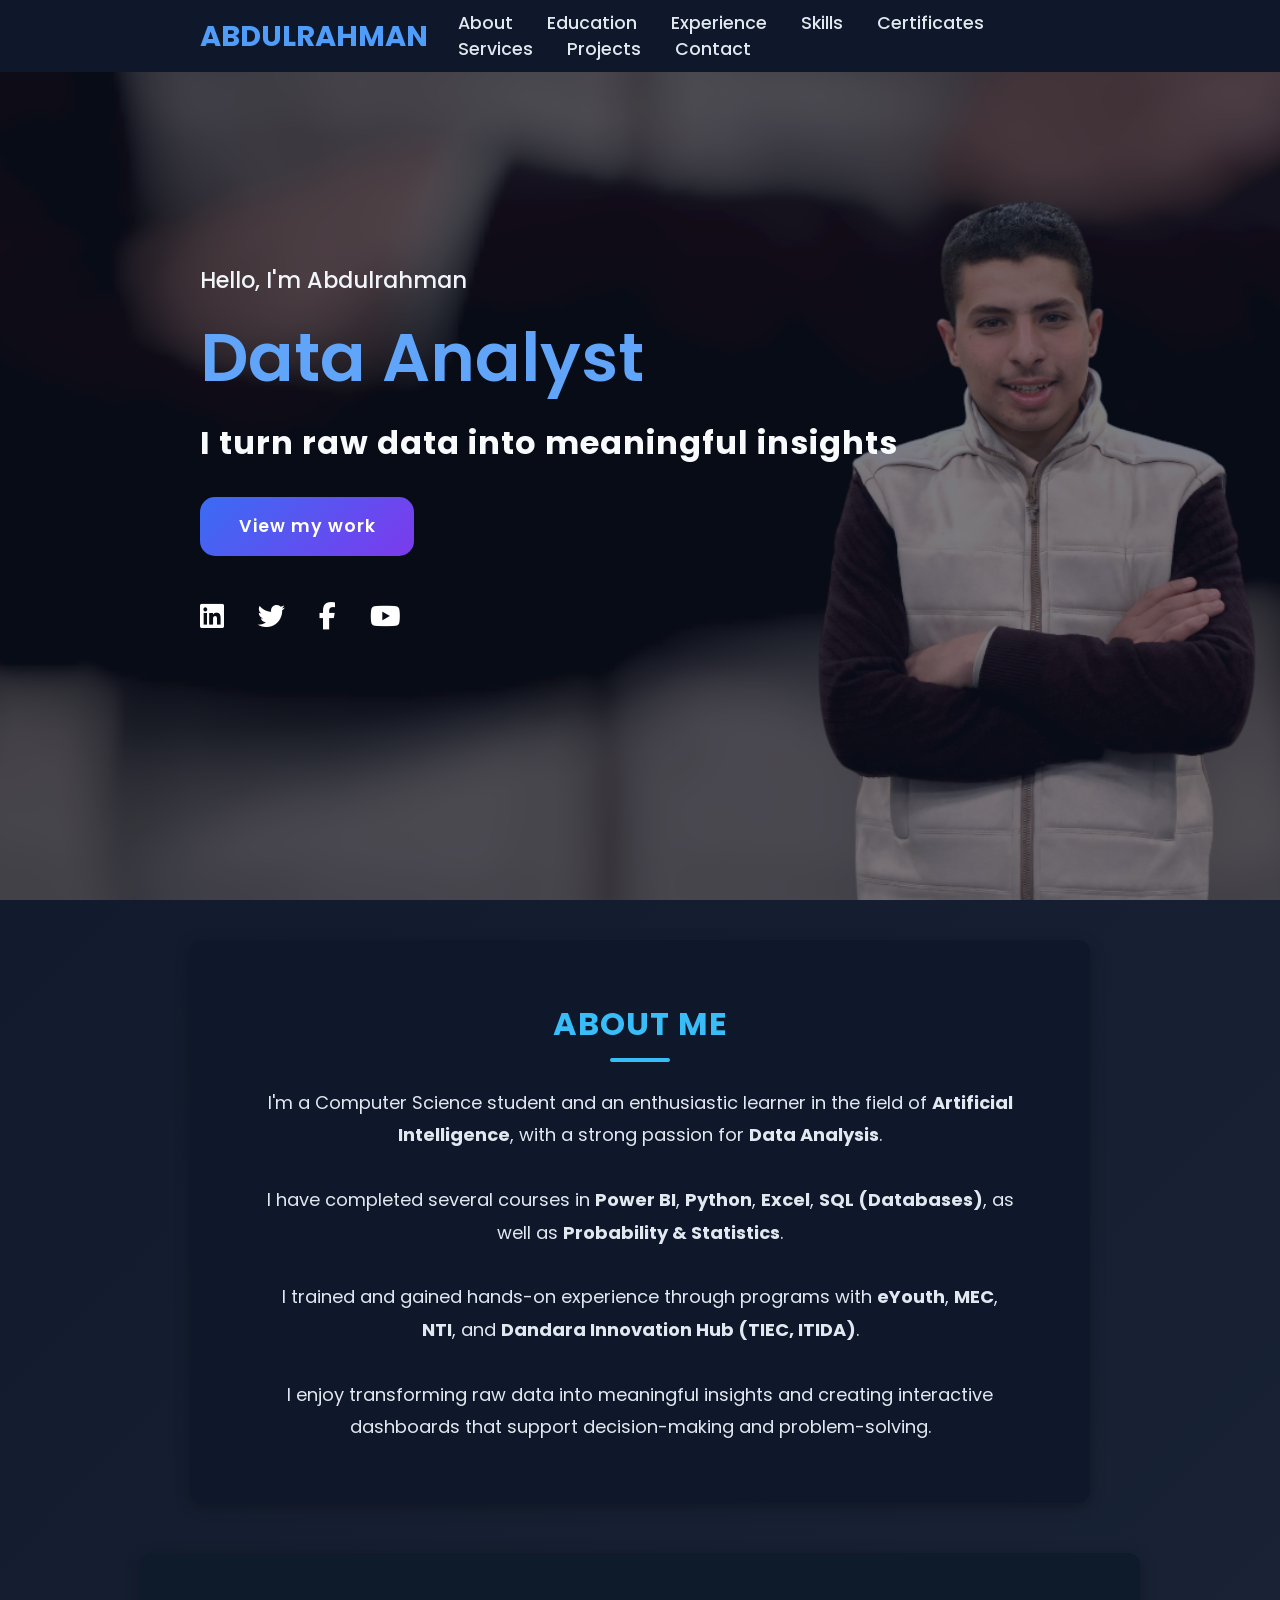
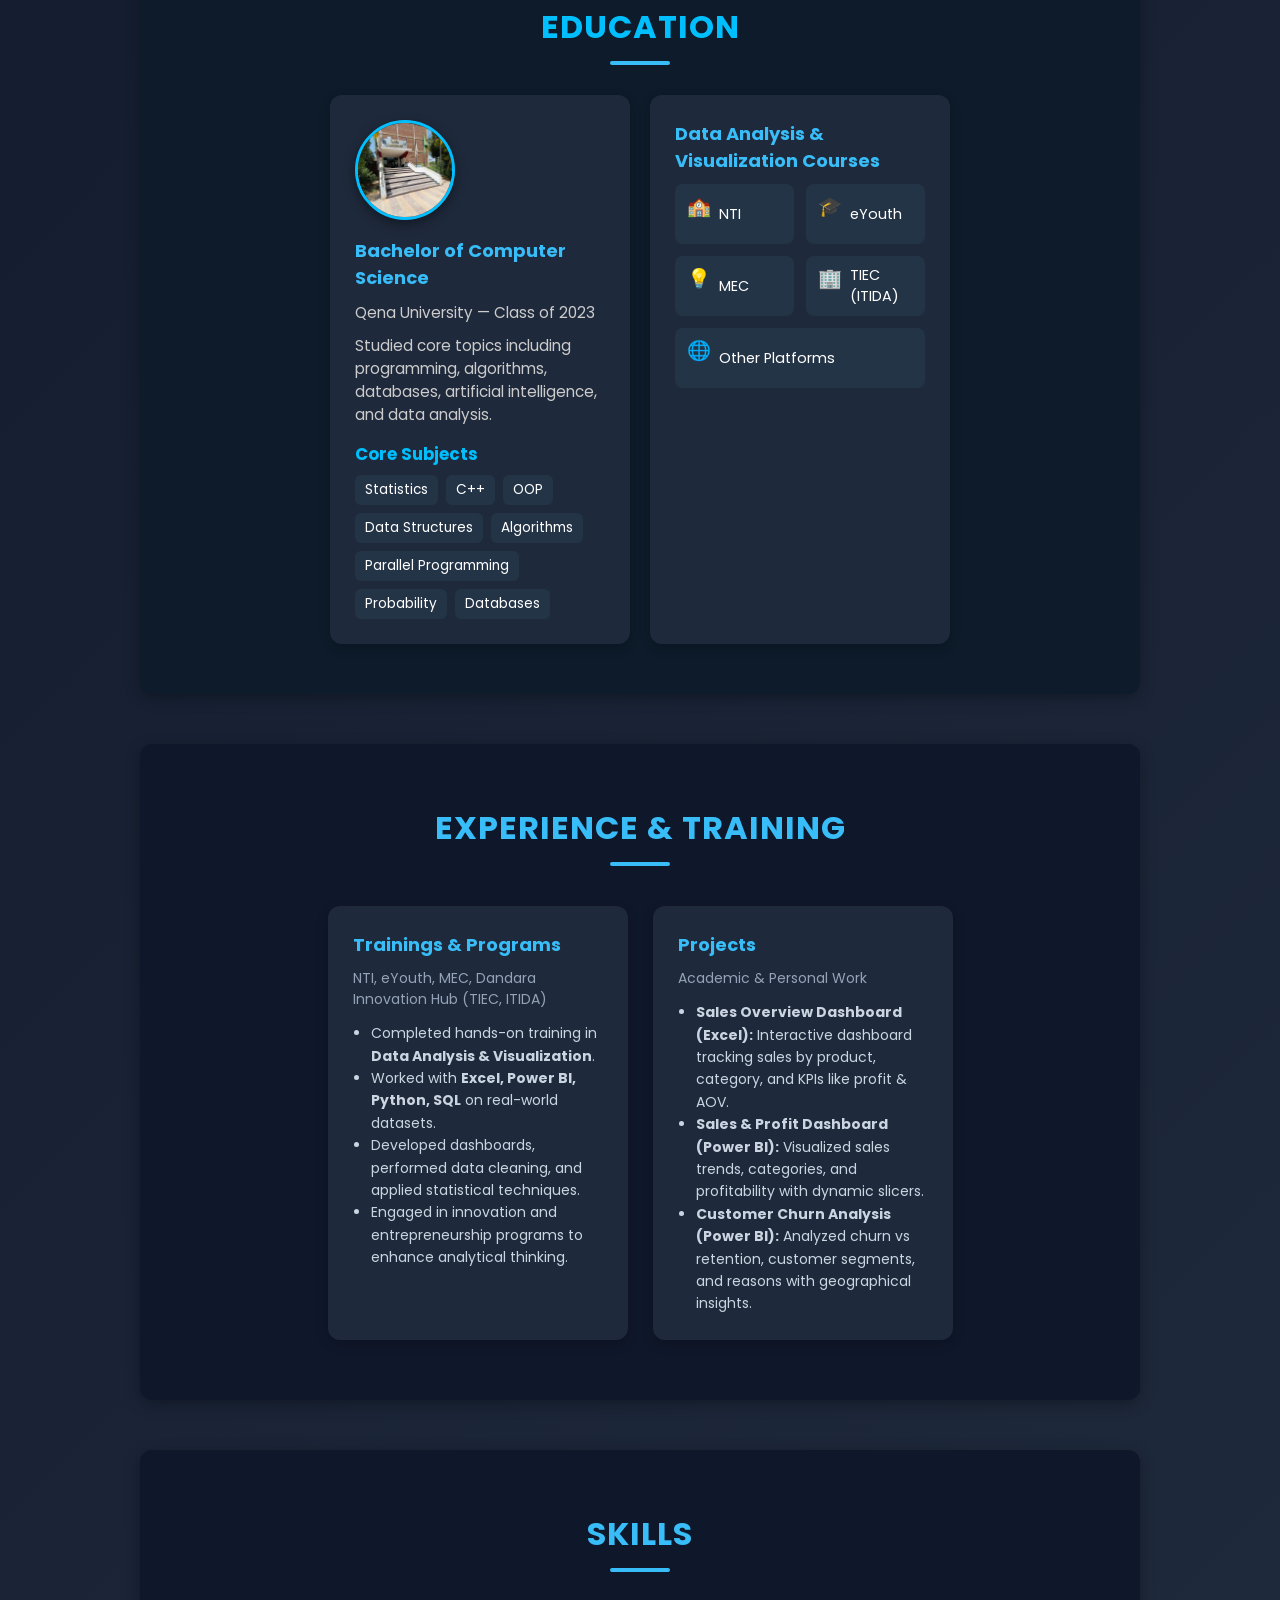
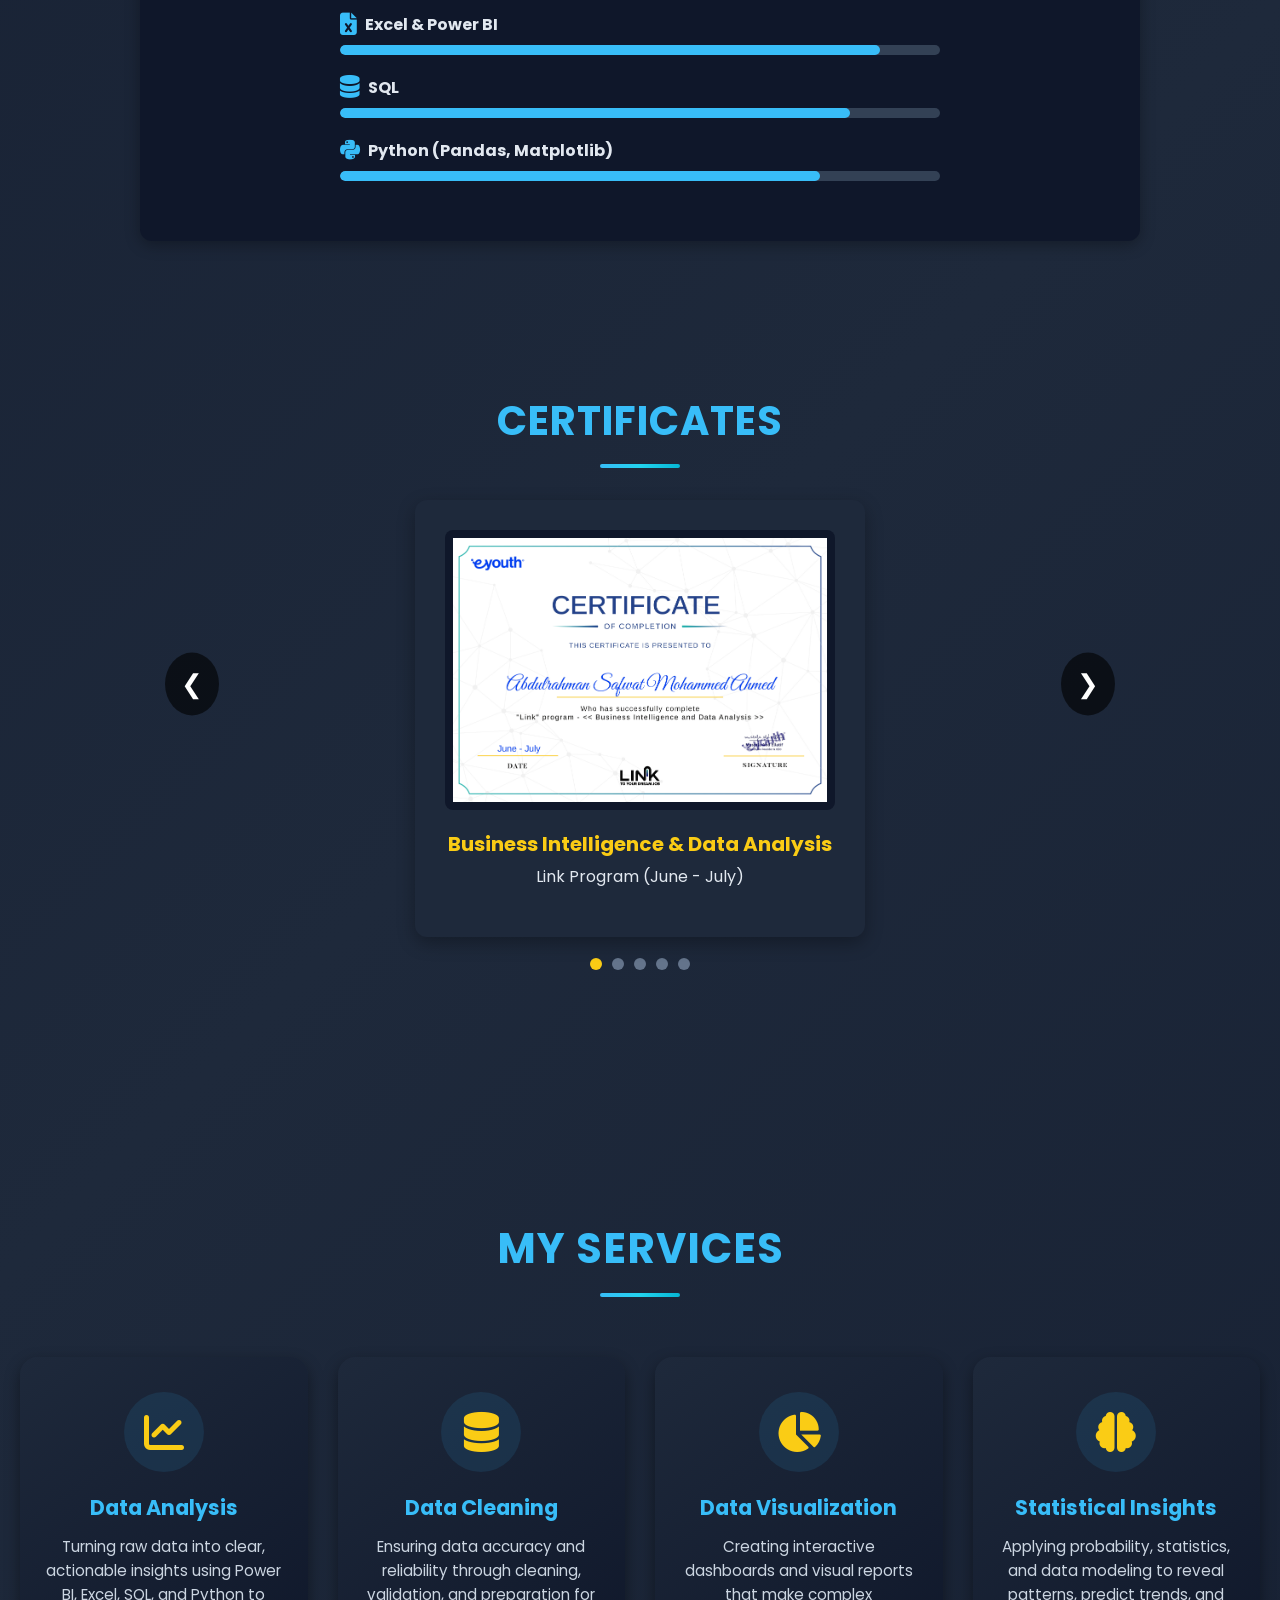
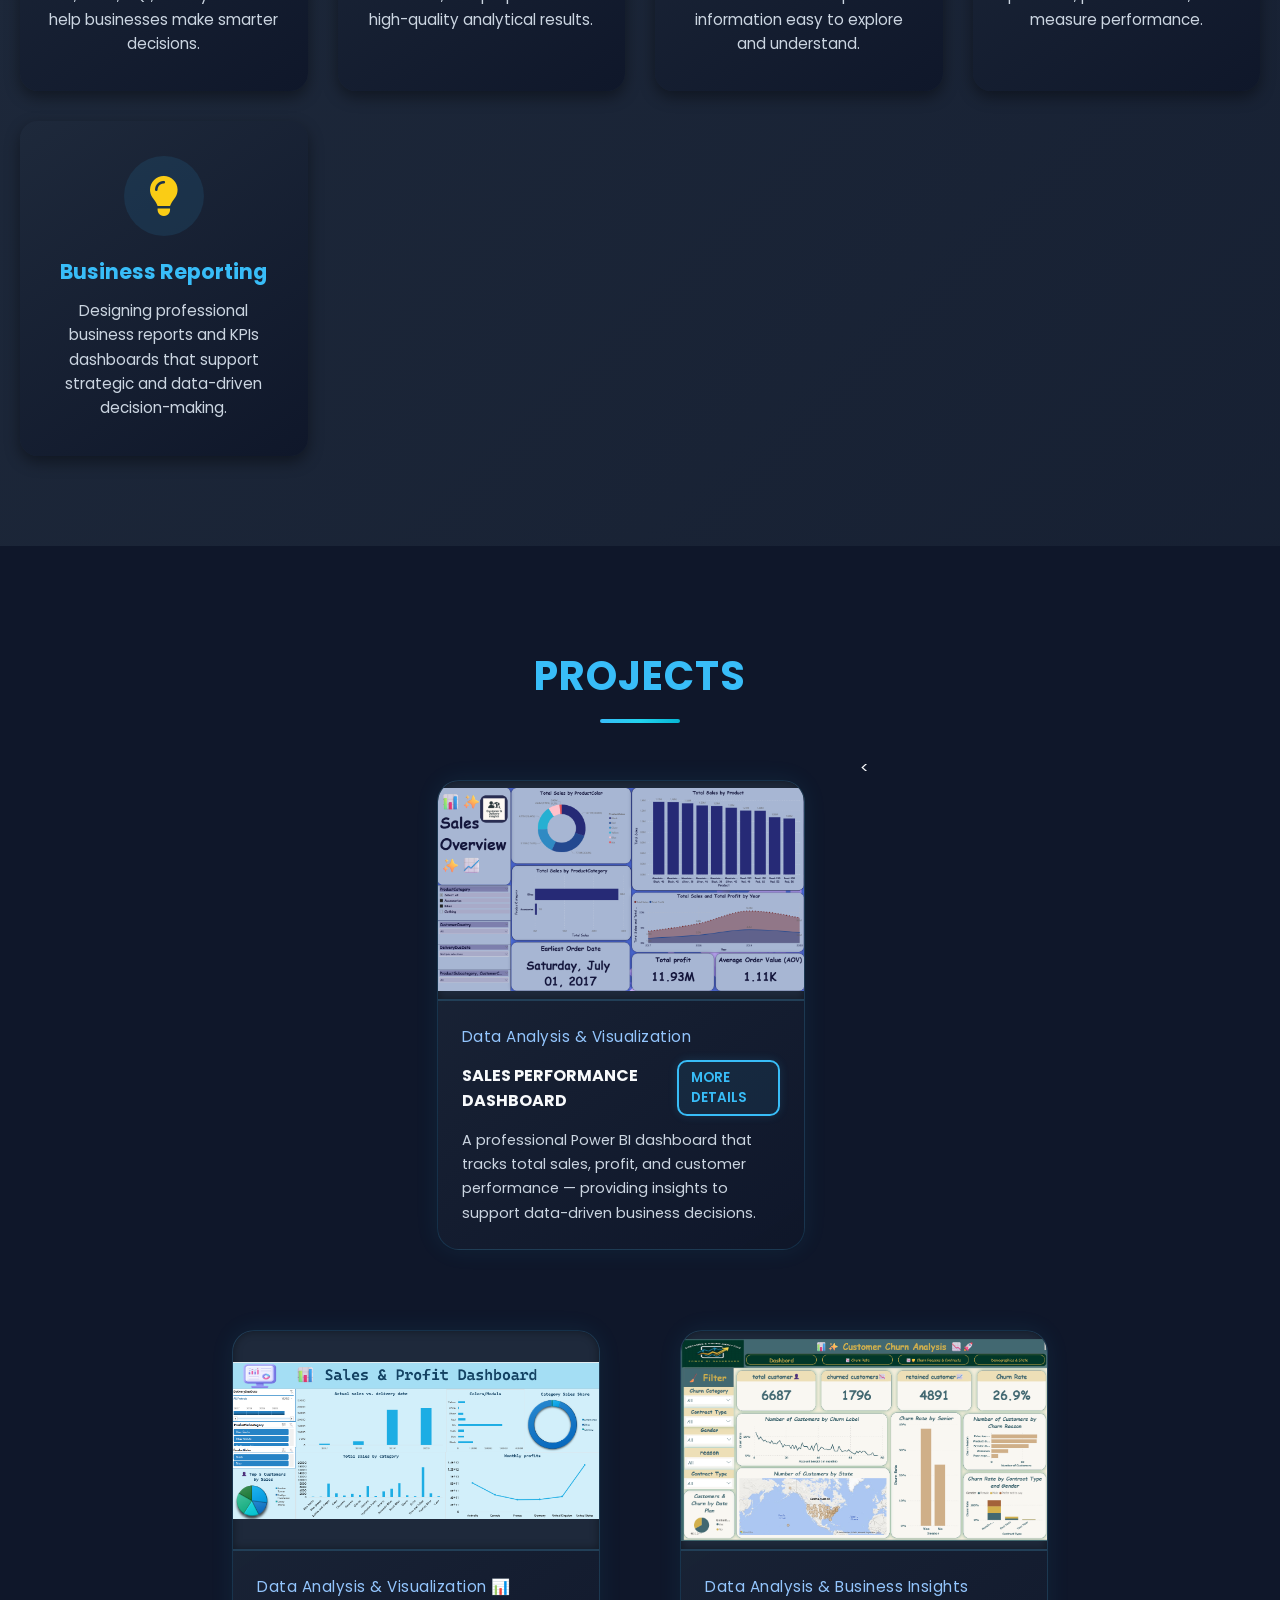
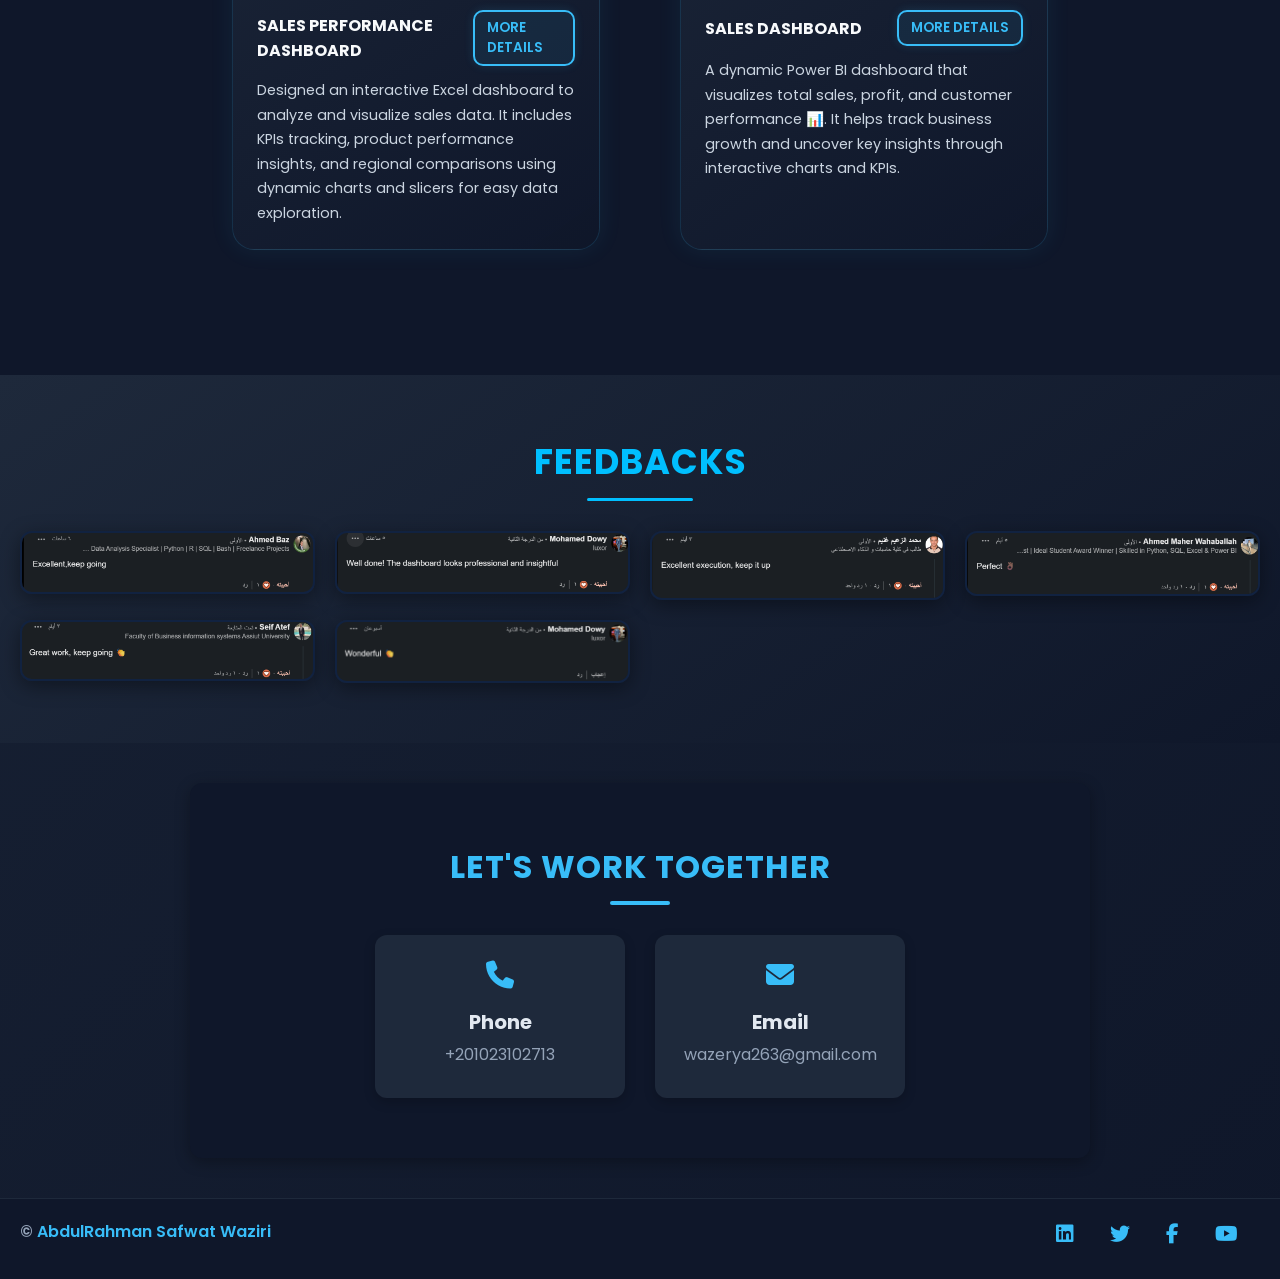
<file: index.html>
<!DOCTYPE html>
<html lang="en">
<head>
    <meta charset="UTF-8">
    <meta http-equiv="X-UA-Compatible" content="IE=edge">
    <meta name="viewport" content="width=device-width, initial-scale=1.0">
    <link rel="stylesheet" href="https://cdnjs.cloudflare.com/ajax/libs/font-awesome/5.15.4/css/all.min.css">
    <link rel="stylesheet" href="https://cdnjs.cloudflare.com/ajax/libs/font-awesome/6.5.0/css/all.min.css">
    <link rel="stylesheet" href="style.css">
    <title>Abdulrahman Safwat</title>
</head>
<body>

    <!-- Header -->
    <header>
        <a href="#" class="logo">Abdulrahman</a>
        <nav class="navigation">
            <a href="#about">About</a>
            <a href="#education">Education</a>
            <a href="#experience">Experience</a>
            <a href="#skills">Skills</a>
            <a href="#certificates">Certificates</a>
            <a href="#services">Services</a>
            <a href="#projects">Projects</a>
            <a href="#contact">Contact</a>
        </nav>
    </header>

    <!-- Main Section -->
    <section class="main">
        <div>
            <h2>Hello, I'm Abdulrahman<br><span>Data Analyst</span></h2>
            <h3>I turn raw data into meaningful insights</h3>
            <a href="#projects" class="main-btn">View my work</a>
            <div class="social-icons">
                <a href="#"><i class="fab fa-linkedin"></i></a>
                <a href="#"><i class="fab fa-twitter"></i></a>
                <a href="#"><i class="fab fa-facebook-f"></i></a>
                <a href="#"><i class="fab fa-youtube"></i></a>
            </div>
        </div>
    </section>

    <!-- About Section -->
<section class="about" id="about">
  <h2 class="title">About Me</h2>
  <div class="content">
    <p>
      I'm a Computer Science student and an enthusiastic learner in the field of 
      <strong>Artificial Intelligence</strong>, with a strong passion for 
      <strong>Data Analysis</strong>. <br><br>
      
      I have completed several courses in <strong>Power BI</strong>, 
      <strong>Python</strong>, <strong>Excel</strong>, <strong>SQL (Databases)</strong>, 
      as well as <strong>Probability & Statistics</strong>. <br><br>
      
      I trained and gained hands-on experience through programs with 
      <strong>eYouth</strong>, <strong>MEC</strong>, <strong>NTI</strong>, and 
      <strong>Dandara Innovation Hub (TIEC, ITIDA)</strong>. <br><br>
      
      I enjoy transforming raw data into meaningful insights and creating 
      interactive dashboards that support decision-making and problem-solving.
    </p>
  </div>
</section>

<!-- Education Section -->
<section class="education" id="education">
  <h2 class="title">Education</h2>
  <div class="content">

    <!-- University -->
    <div class="card">
      <img src="./image/unnamed.webp" alt="University Logo" class="edu-logo">
      <h3>Bachelor of Computer Science</h3>
      <p class="place">Qena University — Class of 2023</p>
      <p>Studied core topics including programming, algorithms, databases, artificial intelligence, and data analysis.</p>

      <!-- Subjects -->
      <h4>Core Subjects</h4>
      <div class="subjects">
        <span>Statistics</span>
        <span>C++</span>
        <span>OOP</span>
        <span>Data Structures</span>
        <span>Algorithms</span>
        <span>Parallel Programming</span>
        <span>Probability</span>
        <span>Databases</span>
      </div>
    </div>

    <!-- Courses Summary -->
    <div class="card">
  <h3>Data Analysis & Visualization Courses</h3>
  <div class="course-providers">
    <div class="provider">
      <span class="icon">🏫</span>
      <p>NTI</p>
    </div>
    <div class="provider">
      <span class="icon">🎓</span>
      <p>eYouth</p>
    </div>
    <div class="provider">
      <span class="icon">💡</span>
      <p>MEC</p>
    </div>
    <div class="provider">
      <span class="icon">🏢</span>
      <p>TIEC (ITIDA)</p>
    </div>
    <div class="provider">
      <span class="icon">🌐</span>
      <p>Other Platforms</p>
    </div>
  </div>
</div>
  </div>
</section>


<!-- Experience Section -->
<section class="experience" id="experience">
  <h2 class="title">Experience & Training</h2>
  <div class="content">

    <!-- Trainings -->
    <div class="card">
      <h3>Trainings & Programs</h3>
      <p class="place">NTI, eYouth, MEC, Dandara Innovation Hub (TIEC, ITIDA)</p>
      <ul>
        <li>Completed hands-on training in <strong>Data Analysis & Visualization</strong>.</li>
        <li>Worked with <strong>Excel, Power BI, Python, SQL</strong> on real-world datasets.</li>
        <li>Developed dashboards, performed data cleaning, and applied statistical techniques.</li>
        <li>Engaged in innovation and entrepreneurship programs to enhance analytical thinking.</li>
      </ul>
    </div>

    <!-- Projects -->
    <div class="card">
      <h3>Projects</h3>
      <p class="place">Academic & Personal Work</p>
      <ul>
        <li><strong>Sales Overview Dashboard (Excel):</strong> Interactive dashboard tracking sales by product, category, and KPIs like profit & AOV.</li>
        <li><strong>Sales & Profit Dashboard (Power BI):</strong> Visualized sales trends, categories, and profitability with dynamic slicers.</li>
        <li><strong>Customer Churn Analysis (Power BI):</strong> Analyzed churn vs retention, customer segments, and reasons with geographical insights.</li>
      </ul>
    </div>

  </div>
</section>

<!-- Skills Section -->
<section class="skills" id="skills">
  <h2 class="title">Skills</h2>
  <div class="content">
    <div class="skill">
      <h4><i class="fa-solid fa-file-excel"></i> Excel & Power BI</h4>
      <div class="skill-bar"><div style="width: 90%"></div></div>
    </div>
    <div class="skill">
      <h4><i class="fa-solid fa-database"></i> SQL</h4>
      <div class="skill-bar"><div style="width: 85%"></div></div>
    </div>
    <div class="skill">
      <h4><i class="fa-brands fa-python"></i> Python (Pandas, Matplotlib)</h4>
      <div class="skill-bar"><div style="width: 80%"></div></div>
    </div>
  </div>
</section>

<!----------------------------------------------------------------------->
<!-- Certificates Section -->
<section class="certificates" id="certificates">
  <h2 class="title">Certificates</h2>
  <div class="certificate-slider">
    <div class="certificate-track">
      <div class="certificate-card">
        <img src="./image/Abdulrahman Safwat Mohammed Ahmed.jpg" alt="Certificate 1">
       <h3>Business Intelligence & Data Analysis</h3> 
        <p>Link Program (June - July)</p> 
      </div>
      <div class="certificate-card">
        <img src="./image/Screenshot 2025-09-26 172722.png" alt="Certificate 2">
        <h3>Data Analysis with Power BI</h3> 
        <p>Creativa Thec Qena - 25 Hours</p> 
      </div>
      <div class="certificate-card">
        <img src="./image/WhatsApp Image 2025-06-02 at 16.54.32_55e42274.jpg" alt="Certificate 3">
        <h3>Microsoft Office Suite</h3> 
        <p>Microsoft - Sep 2024</p> 
      </div>
      <div class="certificate-card">
        <img src="./image/Screenshot 2025-09-26 172945.png" alt="Certificate 4">
         <h3>Data Analysis</h3> 
        <p>EYouth Business</p> 
      </div>
      <div class="certificate-card">
        <img src="./image/Screenshot 2025-09-26 173033.png" alt="Certificate 5">
        <h3>Data Analysis Using Excel</h3> 
        <p>EYouth</p> 
      </div>
    </div>
  </div>

  <!-- أزرار التنقل -->
  <button class="prev">&#10094;</button>
  <button class="next">&#10095;</button>

  <!-- الدوائر -->
  <div class="indicators"></div>
</section>

<style>
  /* General Section */
  .certificates {
    text-align: center;
    margin: 50px auto;
    width: 90%;
    max-width: 850px;
    position: relative;
  }

  /* Slider Box */
  .certificate-slider {
    position: relative;
    overflow: hidden;
    border-radius: 12px;
    box-shadow: 0 6px 18px rgba(0,0,0,0.3);
    background: #1e293b;
    padding: 20px;
  }

  /* Slides Wrapper */
  .certificate-track {
    display: flex;
    transition: transform 0.6s ease-in-out;
  }

  /* Each Card */
  .certificate-card {
    min-width: 100%;
    box-sizing: border-box;
    text-align: center;
    padding: 10px;
    opacity: 0;
    transition: opacity 0.5s ease-in-out;
  }

  .certificate-card img {
    width: 100%;
    max-height: 350px;
    object-fit: contain;
    border-radius: 8px;
    background: #0f172a;
    padding: 8px;
  }

  .certificate-card h3 {
    margin: 12px 0 5px;
    color: #facc15;
    font-size: 20px;
  }

  .certificate-card p {
    color: #e2e8f0;
  }

  /* Arrows */
  .prev, .next {
    cursor: pointer;
    position: absolute;
    top: 50%;
    transform: translateY(-50%);
    padding: 12px 16px;
    font-size: 26px;
    border: none;
    background: rgba(0,0,0,0.6);
    color: white;
    border-radius: 50%;
    transition: 0.3s;
    z-index: 5;
  }

  .prev:hover, .next:hover {
    background: rgba(0,0,0,0.9);
  }

  .prev { left: -50px; }
  .next { right: -50px; }

  /* زر الإضاءة عند الضغط */
  .prev.active, .next.active {
    background: #38bdf8;
    box-shadow: 0 0 15px #38bdf8;
  }

  /* Indicators (Dots) */
  .indicators {
    text-align: center;
    margin-top: 15px;
  }

  .indicators span {
    display: inline-block;
    height: 12px;
    width: 12px;
    margin: 0 5px;
    background: #64748b;
    border-radius: 50%;
    cursor: pointer;
    transition: 0.3s;
  }

  .indicators .active {
    background: #facc15;
  }
</style>

<script>
  document.addEventListener("DOMContentLoaded", function () {
    const track = document.querySelector(".certificate-track");
    const slides = document.querySelectorAll(".certificate-card");
    const prevBtn = document.querySelector(".prev");
    const nextBtn = document.querySelector(".next");
    const dotsContainer = document.querySelector(".indicators");

    let index = 0;

    function showSlide(n, btn = null) {
      index = (n + slides.length) % slides.length;
      track.style.transform = `translateX(${-index * 100}%)`;

      slides.forEach((slide, i) => {
        slide.style.opacity = i === index ? "1" : "0";
      });

      const dots = dotsContainer.querySelectorAll("span");
      dots.forEach(dot => dot.classList.remove("active"));
      if (dots[index]) dots[index].classList.add("active");

      // تأثير الزر عند الضغط
      if (btn) {
        btn.classList.add("active");
        setTimeout(() => btn.classList.remove("active"), 300);
      }
    }

    // إنشاء الدوائر
    slides.forEach((_, i) => {
      const dot = document.createElement("span");
      if (i === 0) dot.classList.add("active");
      dot.addEventListener("click", () => showSlide(i));
      dotsContainer.appendChild(dot);
    });

    // الأحداث
    prevBtn.addEventListener("click", () => showSlide(index - 1, prevBtn));
    nextBtn.addEventListener("click", () => showSlide(index + 1, nextBtn));

    // أول سلايد يظهر
    showSlide(0);
  });
</script>
<!-- Services Section -->
<section class="services" id="services">
  <h2 class="title">My Services</h2>

  <div class="services-container">
    
    <div class="service-card" data-aos="fade-up" data-aos-delay="100">
      <div class="icon-box">
        <i class="fa-solid fa-chart-line"></i>
      </div>
      <h3>Data Analysis</h3>
      <p>
        Turning raw data into clear, actionable insights using Power BI, Excel, SQL, and Python to help businesses make smarter decisions.
      </p>
    </div>

    <div class="service-card" data-aos="fade-up" data-aos-delay="200">
      <div class="icon-box">
        <i class="fa-solid fa-database"></i>
      </div>
      <h3>Data Cleaning</h3>
      <p>
        Ensuring data accuracy and reliability through cleaning, validation, and preparation for high-quality analytical results.
      </p>
    </div>

    <div class="service-card" data-aos="fade-up" data-aos-delay="300">
      <div class="icon-box">
        <i class="fa-solid fa-chart-pie"></i>
      </div>
      <h3>Data Visualization</h3>
      <p>
        Creating interactive dashboards and visual reports that make complex information easy to explore and understand.
      </p>
    </div>

    <div class="service-card" data-aos="fade-up" data-aos-delay="400">
      <div class="icon-box">
        <i class="fa-solid fa-brain"></i>
      </div>
      <h3>Statistical Insights</h3>
      <p>
        Applying probability, statistics, and data modeling to reveal patterns, predict trends, and measure performance.
      </p>
    </div>

    <div class="service-card" data-aos="fade-up" data-aos-delay="500">
      <div class="icon-box">
        <i class="fa-solid fa-lightbulb"></i>
      </div>
      <h3>Business Reporting</h3>
      <p>
        Designing professional business reports and KPIs dashboards that support strategic and data-driven decision-making.
      </p>
    </div>
  </div>
</section>

  <!----------------------------------------------------------------------->
    <!-- Projects Section -->
    <section class="projects" id="projects">
        <h2 class="title">Projects</h2>
        <div class="content">
           <div class="project-card">
      <div class="project-image">
        <img src="./image/Screenshot 2025-09-21 090004.png" />
      </div>
      <div class="project-info">
        <p class="project-category">Data Analysis & Visualization</p>
        <strong class="project-title">
          <span>Sales Performance Dashboard</span>
          <a href="projects/project1.html" class="more-details">More details</a>
        </strong>
        <p class="project-description">
          A professional Power BI dashboard that tracks total sales, profit, and customer performance — providing insights to support data-driven business decisions.
        </p>
      </div>
    </div>
            <<div class="project-card">
  <div class="project-image">
    <img src="./image/Screenshot 2025-09-11 105039 (1).png" alt="Sales Dashboard Excel Project" />
  </div>
  <div class="project-info">
    <p class="project-category">Data Analysis & Visualization 📊</p>
    <strong class="project-title">
      <span>Sales Performance Dashboard</span>
      <a href="projects/project2.html" class="more-details">More details</a>
    </strong>
    <p class="project-description">
      Designed an interactive Excel dashboard to analyze and visualize sales data. 
      It includes KPIs tracking, product performance insights, and regional comparisons 
      using dynamic charts and slicers for easy data exploration.
    </p>
  </div>
</div>

            <div class="project-card">
  <div class="project-image">
    <img src="./image/Screenshot 2025-09-25 091406.png" />
  </div>
  <div class="project-info">
    <p class="project-category">Data Analysis & Business Insights</p>
    <strong class="project-title">
      <span>Sales Dashboard</span>
      <a href="projects/project3.html" class="more-details">More details</a>
    </strong>
    <p class="project-description">
      A dynamic Power BI dashboard that visualizes total sales, profit, and customer performance 📊.  
      It helps track business growth and uncover key insights through interactive charts and KPIs.
    </p>
  </div>
</div>

        </div>
    </section>
<!-- Feedbacks Section -->
<section class="feedbacks" id="feedbacks"> 
  <h2 class="title">Feedbacks</h2> 
  <div class="gallery"> 
    <img src="./image/Screenshot 2025-09-27 121139.png" alt="Feedback 1"> 
    <img src="./image/Screenshot 2025-09-27 121219.png" alt="Feedback 2"> 
    <img src="./image/Screenshot 2025-09-27 121339.png" alt="Feedback 3"> 
    <img src="./image/Screenshot 2025-09-27 121417.png" alt="Feedback 4"> 
    <img src="./image/Screenshot 2025-09-27 121509.png" alt="Feedback 5"> 
    <img src="./image/Screenshot 2025-09-27 122020.png " alt="Feedback 6"> 
    <!-- ضيف باقي الصور هنا -->
  </div> 
</section>
    <!-- Contact Section -->
<section class="contact" id="contact">
  <h2 class="title">Let's work together</h2>
  <div class="content">
    <div class="card">
      <div class="icon"><i class="fas fa-phone"></i></div>
      <div class="info">
        <h3>Phone</h3>
        <p>+201023102713</p>
      </div>
    </div>
    <div class="card">
      <div class="icon"><i class="fas fa-envelope"></i></div>
      <div class="info">
        <h3>Email</h3>
        <p>wazerya263@gmail.com</p>
      </div>
    </div>
  </div>
</section>


<!-- Footer -->
<footer class="footer">
  <p class="footer-title">
    © <span>AbdulRahman Safwat Waziri</span>
  </p>
  <div class="social-icons">
    <a href="#"><i class="fab fa-linkedin"></i></a>
    <a href="#"><i class="fab fa-twitter"></i></a>
    <a href="#"><i class="fab fa-facebook-f"></i></a>
    <a href="#"><i class="fab fa-youtube"></i></a>
  </div>
</footer>

</body>
</html>
</file>
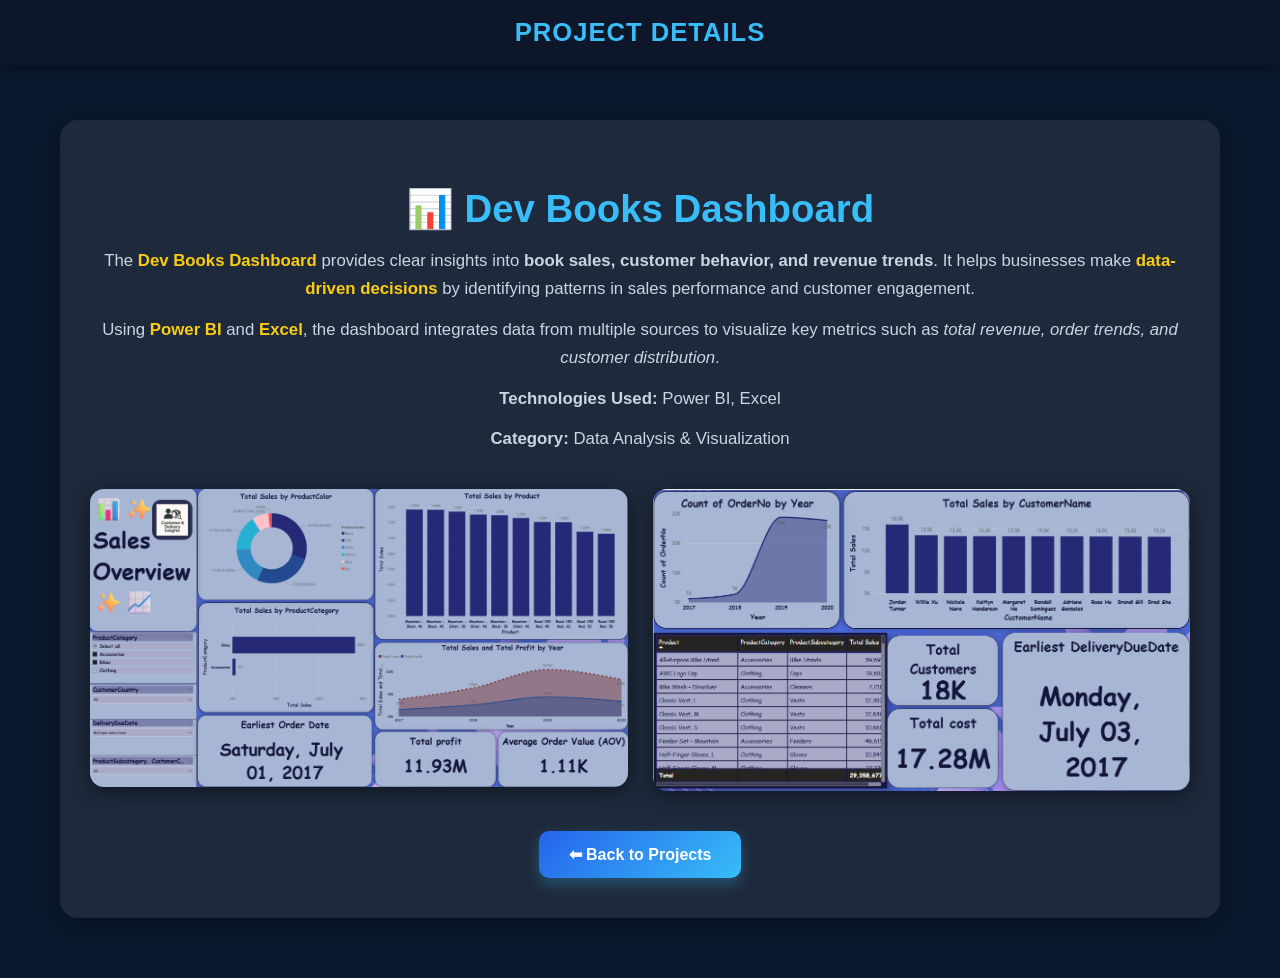
<file: projects/project1.html>
<!DOCTYPE html>
<html lang="en">
<head>
  <meta charset="UTF-8" />
  <meta name="viewport" content="width=device-width, initial-scale=1.0" />
  <title>Dev Books Dashboard | Project Details</title>
  <style>
    body {
      margin: 0;
      font-family: "Poppins", sans-serif;
      background: #0a192f;
      color: #e2e8f0;
    }

    /* 🔹 الشريط العلوي */
    header {
      background: rgba(15, 23, 42, 0.95);
      width: 100%;
      position: fixed;
      top: 0;
      left: 0;
      z-index: 999;
      display: flex;
      justify-content: center;
      align-items: center;
      padding: 18px 0;
      box-shadow: 0 3px 12px rgba(0, 0, 0, 0.4);
      backdrop-filter: blur(8px);
    }

    header h2 {
      margin: 0;
      font-size: 1.6em;
      font-weight: 700;
      color: #38bdf8;
      text-transform: uppercase;
      letter-spacing: 1px;
    }

    /* 🔹 المحتوى */
    .container {
      max-width: 1100px;
      margin: 120px auto 60px;
      padding: 40px 30px;
      background: #1e293b;
      border-radius: 18px;
      box-shadow: 0 6px 30px rgba(0, 0, 0, 0.35);
      text-align: center;
      transition: all 0.3s ease;
    }

    .container:hover {
      box-shadow: 0 8px 35px rgba(56, 189, 248, 0.25);
    }

    .container h1 {
      font-size: 2.4em;
      color: #38bdf8;
      margin-bottom: 15px;
    }

    .container p {
      font-size: 1.05em;
      line-height: 1.7;
      margin: 12px 0;
      color: #cbd5e1;
    }

    .highlight {
      color: #facc15;
      font-weight: 600;
    }

    /* 🔹 معرض الصور */
    .project-gallery {
      display: grid;
      grid-template-columns: repeat(auto-fit, minmax(340px, 1fr));
      gap: 25px;
      margin-top: 35px;
    }

    .project-gallery img {
      width: 100%;
      border-radius: 14px;
      box-shadow: 0 5px 20px rgba(0, 0, 0, 0.45);
      transition: transform 0.4s ease, box-shadow 0.4s ease;
    }

    .project-gallery img:hover {
      transform: scale(1.05);
      box-shadow: 0 10px 25px rgba(56, 189, 248, 0.4);
    }

    /* 🔹 زر الرجوع */
    .btn-back {
      display: inline-block;
      margin-top: 40px;
      padding: 14px 30px;
      background: linear-gradient(135deg, #2563eb, #38bdf8);
      color: #fff;
      font-weight: 600;
      text-decoration: none;
      border-radius: 10px;
      transition: all 0.35s ease;
      box-shadow: 0 6px 15px rgba(56, 189, 248, 0.3);
    }

    .btn-back:hover {
      transform: translateY(-3px);
      background: linear-gradient(135deg, #1d4ed8, #0ea5e9);
      box-shadow: 0 10px 25px rgba(56, 189, 248, 0.45);
    }

    @media (max-width: 600px) {
      .container {
        padding: 25px;
      }
      .container h1 {
        font-size: 1.8em;
      }
      .project-gallery {
        grid-template-columns: 1fr;
      }
    }
  </style>
</head>
<body>
  <!-- 🔹 شريط علوي -->
  <header>
    <h2>Project Details</h2>
  </header>

  <!-- 🔹 المحتوى -->
  <div class="container">
    <h1>📊 Dev Books Dashboard</h1>
    <p>
      The <span class="highlight">Dev Books Dashboard</span> provides clear insights into
      <strong>book sales, customer behavior, and revenue trends</strong>.  
      It helps businesses make <span class="highlight">data-driven decisions</span> by identifying patterns in sales performance and customer engagement.
    </p>

    <p>
      Using <span class="highlight">Power BI</span> and <span class="highlight">Excel</span>,  
      the dashboard integrates data from multiple sources to visualize key metrics such as  
      <em>total revenue, order trends, and customer distribution</em>.
    </p>

    <p><strong>Technologies Used:</strong> Power BI, Excel</p>
    <p><strong>Category:</strong> Data Analysis & Visualization</p>

    <!-- 🔹 معرض الصور -->
    <div class="project-gallery">
      <img src="./Screenshot 2025-09-21 090004.png" alt="Dev Books Dashboard Overview">
      <img src="./Screenshot 2025-09-21 090050.png" alt="Dev Books Dashboard Details">
    </div>

    <!-- 🔹 زر العودة -->
    <a href="../index.html#projects" class="btn-back">⬅ Back to Projects</a>
  </div>
</body>
</html>
</file>
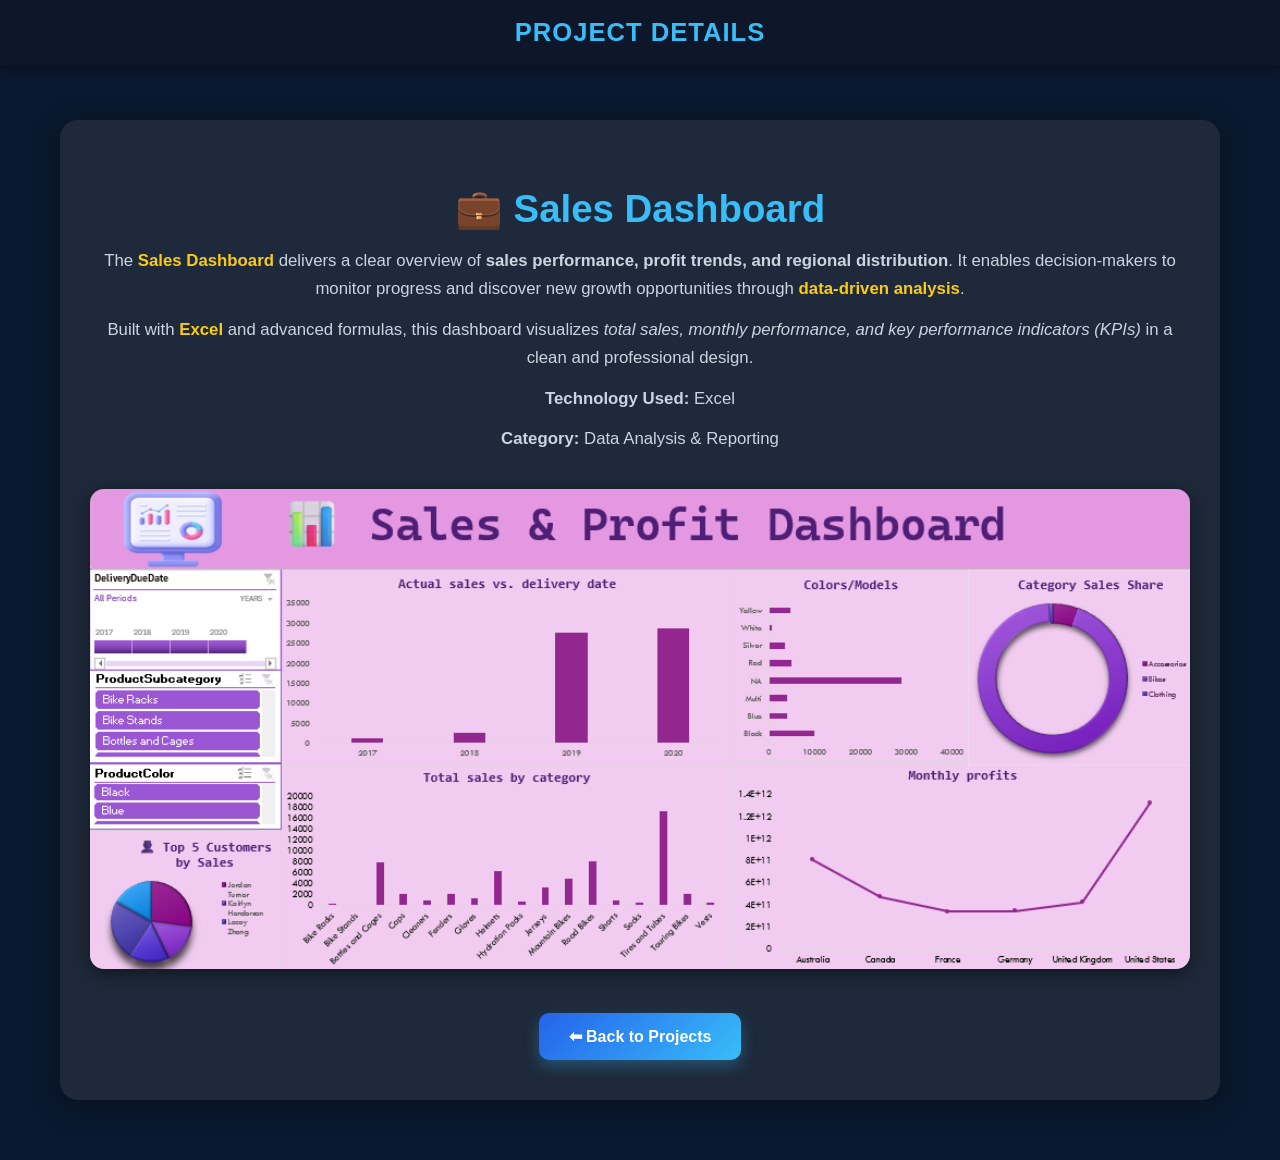
<file: projects/project2.html>
<!DOCTYPE html>
<html lang="en">
<head>
  <meta charset="UTF-8" />
  <meta name="viewport" content="width=device-width, initial-scale=1.0" />
  <title>Sales Dashboard | Project Details</title>
  <style>
    body {
      margin: 0;
      font-family: "Poppins", sans-serif;
      background: #0a192f;
      color: #e2e8f0;
    }

    /* 🔹 الشريط العلوي */
    header {
      background: rgba(15, 23, 42, 0.95);
      width: 100%;
      position: fixed;
      top: 0;
      left: 0;
      z-index: 999;
      display: flex;
      justify-content: center;
      align-items: center;
      padding: 18px 0;
      box-shadow: 0 3px 12px rgba(0, 0, 0, 0.4);
      backdrop-filter: blur(8px);
    }

    header h2 {
      margin: 0;
      font-size: 1.6em;
      font-weight: 700;
      color: #38bdf8;
      text-transform: uppercase;
      letter-spacing: 1px;
    }

    /* 🔹 المحتوى */
    .container {
      max-width: 1100px;
      margin: 120px auto 60px;
      padding: 40px 30px;
      background: #1e293b;
      border-radius: 18px;
      box-shadow: 0 6px 30px rgba(0, 0, 0, 0.35);
      text-align: center;
      transition: all 0.3s ease;
    }

    .container:hover {
      box-shadow: 0 8px 35px rgba(56, 189, 248, 0.25);
    }

    .container h1 {
      font-size: 2.4em;
      color: #38bdf8;
      margin-bottom: 15px;
    }

    .container p {
      font-size: 1.05em;
      line-height: 1.7;
      margin: 12px 0;
      color: #cbd5e1;
    }

    .highlight {
      color: #facc15;
      font-weight: 600;
    }

    /* 🔹 صورة الداشبورد */
    .project-gallery {
      margin-top: 35px;
    }

    .project-gallery img {
      width: 100%;
      border-radius: 14px;
      box-shadow: 0 5px 20px rgba(0, 0, 0, 0.45);
      transition: transform 0.4s ease, box-shadow 0.4s ease;
    }

    .project-gallery img:hover {
      transform: scale(1.03);
      box-shadow: 0 10px 25px rgba(56, 189, 248, 0.4);
    }

    /* 🔹 زر الرجوع */
    .btn-back {
      display: inline-block;
      margin-top: 40px;
      padding: 14px 30px;
      background: linear-gradient(135deg, #2563eb, #38bdf8);
      color: #fff;
      font-weight: 600;
      text-decoration: none;
      border-radius: 10px;
      transition: all 0.35s ease;
      box-shadow: 0 6px 15px rgba(56, 189, 248, 0.3);
    }

    .btn-back:hover {
      transform: translateY(-3px);
      background: linear-gradient(135deg, #1d4ed8, #0ea5e9);
      box-shadow: 0 10px 25px rgba(56, 189, 248, 0.45);
    }

    @media (max-width: 600px) {
      .container {
        padding: 25px;
      }
      .container h1 {
        font-size: 1.8em;
      }
    }
  </style>
</head>
<body>
  <!-- 🔹 شريط علوي -->
  <header>
    <h2>Project Details</h2>
  </header>

  <!-- 🔹 المحتوى -->
  <div class="container">
    <h1>💼 Sales Dashboard</h1>
    <p>
      The <span class="highlight">Sales Dashboard</span> delivers a clear overview of  
      <strong>sales performance, profit trends, and regional distribution</strong>.  
      It enables decision-makers to monitor progress and discover new growth opportunities  
      through <span class="highlight">data-driven analysis</span>.
    </p>

    <p>
      Built with <span class="highlight">Excel</span> and advanced formulas,  
      this dashboard visualizes <em>total sales, monthly performance, and key performance indicators (KPIs)</em>  
      in a clean and professional design.
    </p>

    <p><strong>Technology Used:</strong> Excel</p>
    <p><strong>Category:</strong> Data Analysis & Reporting</p>

    <!-- 🔹 صورة واحدة -->
    <div class="project-gallery">
      <img src="./Screenshot 2025-09-25 091908.png" alt="Sales Dashboard Overview">
    </div>

    <!-- 🔹 زر العودة -->
    <a href="../index.html#projects" class="btn-back">⬅ Back to Projects</a>
  </div>
</body>
</html>
</file>
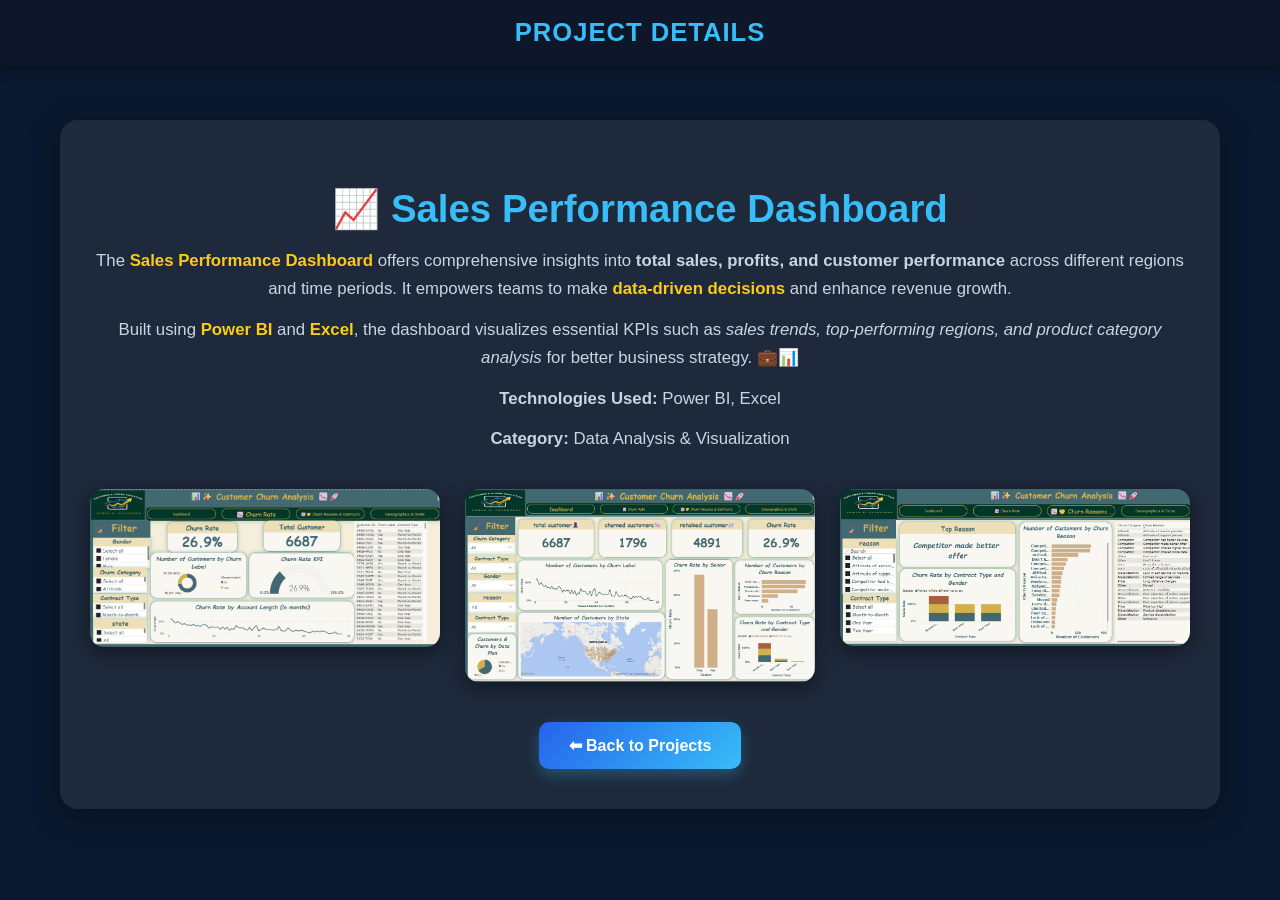
<file: projects/project3.html>
<!DOCTYPE html>
<html lang="en">
<head>
  <meta charset="UTF-8" />
  <meta name="viewport" content="width=device-width, initial-scale=1.0" />
  <title>Sales Performance Dashboard | Project Details</title>
  <style>
    body {
      margin: 0;
      font-family: "Poppins", sans-serif;
      background: #0a192f;
      color: #e2e8f0;
    }

    /* 🔹 الشريط العلوي */
    header {
      background: rgba(15, 23, 42, 0.95);
      width: 100%;
      position: fixed;
      top: 0;
      left: 0;
      z-index: 999;
      display: flex;
      justify-content: center;
      align-items: center;
      padding: 18px 0;
      box-shadow: 0 3px 12px rgba(0, 0, 0, 0.4);
      backdrop-filter: blur(8px);
    }

    header h2 {
      margin: 0;
      font-size: 1.6em;
      font-weight: 700;
      color: #38bdf8;
      text-transform: uppercase;
      letter-spacing: 1px;
    }

    /* 🔹 المحتوى */
    .container {
      max-width: 1100px;
      margin: 120px auto 60px;
      padding: 40px 30px;
      background: #1e293b;
      border-radius: 18px;
      box-shadow: 0 6px 30px rgba(0, 0, 0, 0.35);
      text-align: center;
      transition: all 0.3s ease;
    }

    .container:hover {
      box-shadow: 0 8px 35px rgba(56, 189, 248, 0.25);
    }

    .container h1 {
      font-size: 2.4em;
      color: #38bdf8;
      margin-bottom: 15px;
    }

    .container p {
      font-size: 1.05em;
      line-height: 1.7;
      margin: 12px 0;
      color: #cbd5e1;
    }

    .highlight {
      color: #facc15;
      font-weight: 600;
    }

    /* 🔹 معرض الصور */
    .project-gallery {
      display: grid;
      grid-template-columns: repeat(auto-fit, minmax(340px, 1fr));
      gap: 25px;
      margin-top: 35px;
    }

    .project-gallery img {
      width: 100%;
      border-radius: 14px;
      box-shadow: 0 5px 20px rgba(0, 0, 0, 0.45);
      transition: transform 0.4s ease, box-shadow 0.4s ease;
    }

    .project-gallery img:hover {
      transform: scale(1.05);
      box-shadow: 0 10px 25px rgba(56, 189, 248, 0.4);
    }

    /* 🔹 زر الرجوع */
    .btn-back {
      display: inline-block;
      margin-top: 40px;
      padding: 14px 30px;
      background: linear-gradient(135deg, #2563eb, #38bdf8);
      color: #fff;
      font-weight: 600;
      text-decoration: none;
      border-radius: 10px;
      transition: all 0.35s ease;
      box-shadow: 0 6px 15px rgba(56, 189, 248, 0.3);
    }

    .btn-back:hover {
      transform: translateY(-3px);
      background: linear-gradient(135deg, #1d4ed8, #0ea5e9);
      box-shadow: 0 10px 25px rgba(56, 189, 248, 0.45);
    }

    @media (max-width: 600px) {
      .container {
        padding: 25px;
      }
      .container h1 {
        font-size: 1.8em;
      }
      .project-gallery {
        grid-template-columns: 1fr;
      }
    }
  </style>
</head>
<body>
  <!-- 🔹 شريط علوي -->
  <header>
    <h2>Project Details</h2>
  </header>

  <!-- 🔹 المحتوى -->
  <div class="container">
    <h1>📈 Sales Performance Dashboard</h1>
    <p>
      The <span class="highlight">Sales Performance Dashboard</span> offers comprehensive insights into  
      <strong>total sales, profits, and customer performance</strong> across different regions and time periods.  
      It empowers teams to make <span class="highlight">data-driven decisions</span> and enhance revenue growth.
    </p>

    <p>
      Built using <span class="highlight">Power BI</span> and <span class="highlight">Excel</span>,  
      the dashboard visualizes essential KPIs such as  
      <em>sales trends, top-performing regions, and product category analysis</em> for better business strategy. 💼📊
    </p>

    <p><strong>Technologies Used:</strong> Power BI, Excel</p>
    <p><strong>Category:</strong> Data Analysis & Visualization</p>

    <!-- 🔹 معرض الصور -->
    <div class="project-gallery">
      <img src="./Screenshot 2025-09-25 091525.png" alt="Sales Dashboard Overview">
      <img src="./Screenshot 2025-09-25 091406.png" alt="Sales Dashboard Details">
      <img src="./Screenshot 2025-09-25 091602.png" alt="Sales Dashboard Insights">
    </div>

    <!-- 🔹 زر العودة -->
    <a href="../index.html#projects" class="btn-back">⬅ Back to Projects</a>
  </div>
</body>
</html>
</file>
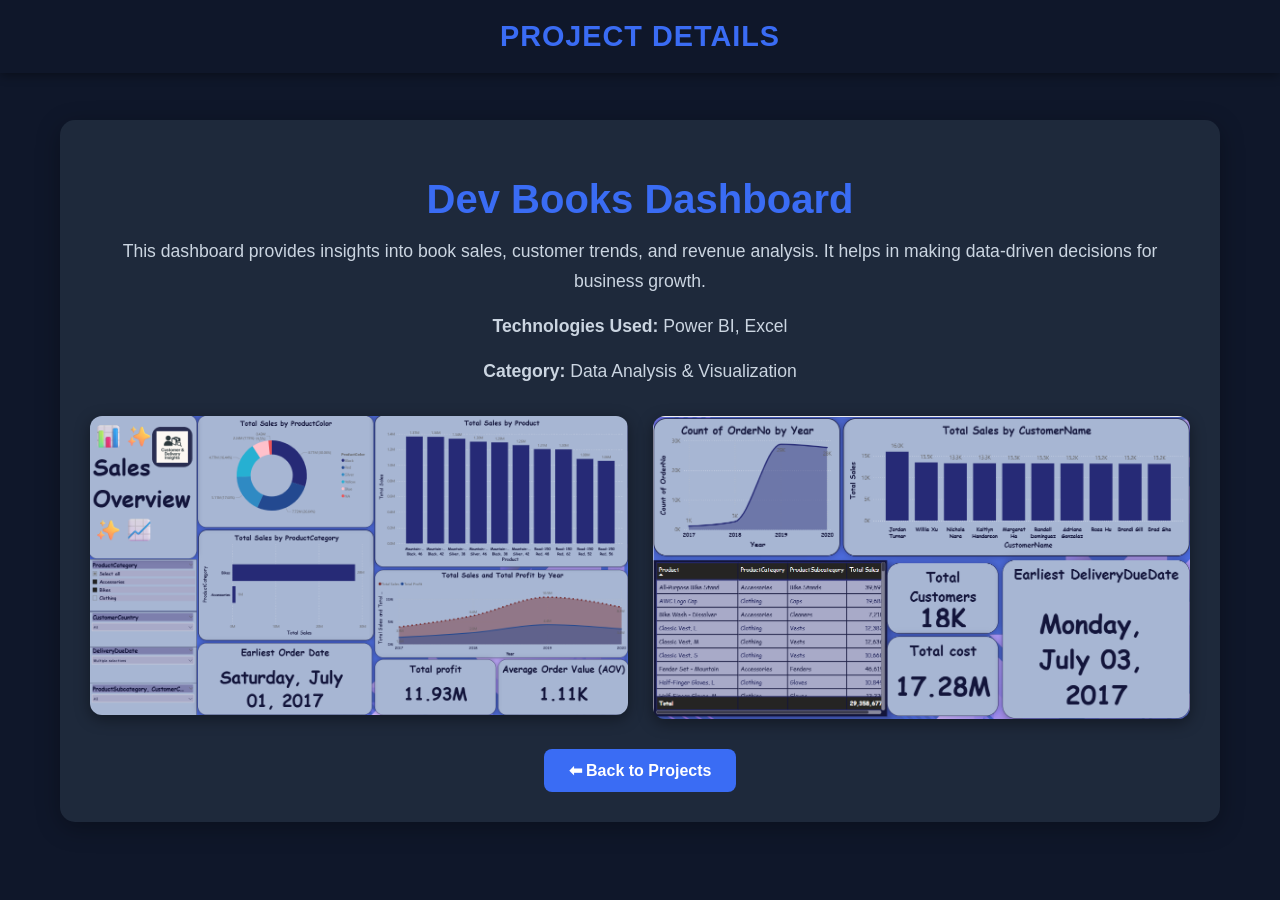
<file: projects/project4.html>
<!DOCTYPE html>
<html lang="en">
<head>
  <meta charset="UTF-8">
  <meta name="viewport" content="width=device-width, initial-scale=1.0">
  <title>Project 1 - Dev Books Dashboard</title>
  <style>
    body {
      margin: 0;
      font-family: 'Poppins', sans-serif;
      background: #0f172a;
      color: #fff;
    }

    /* 🔹 شريط علوي ثابت */
    header {
      background: #0f172a; 
      width: 100%;
      position: fixed;
      top: 0;
      left: 0;
      z-index: 999;
      display: flex;
      justify-content: center;
      align-items: center;
      padding: 20px 0;
      box-shadow: 0 2px 10px rgba(0,0,0,0.4);
    }

    header h2 {
      margin: 0;
      font-size: 1.8em;
      font-weight: 700;
      color: #3a6cf4;
      text-transform: uppercase;
      letter-spacing: 1px;
    }

    /* 🔹 المسافة لتحت عشان المحتوى ما يختفيش ورا الهيدر */
    .container {
      max-width: 1100px;
      margin: 120px auto 50px; /* 120px عشان يسيب مساحة للـ header */
      padding: 30px;
      background: #1e293b;
      border-radius: 15px;
      box-shadow: 0 6px 25px rgba(0,0,0,0.3);
      text-align: center;
    }

    .container h1 {
      font-size: 2.5em;
      color: #3a6cf4;
      margin-bottom: 15px;
    }

    .container p {
      font-size: 1.1em;
      line-height: 1.7;
      margin: 15px 0;
      color: #cbd5e1;
    }

    /* 🔹 معرض الصور */
    .project-gallery {
      display: grid;
      grid-template-columns: repeat(auto-fit, minmax(280px, 1fr));
      gap: 25px;
      margin-top: 30px;
    }

    .project-gallery img {
      width: 100%;
      border-radius: 12px;
      box-shadow: 0 4px 15px rgba(0,0,0,0.4);
      transition: transform 0.4s ease, box-shadow 0.4s ease;
    }

    .project-gallery img:hover {
      transform: scale(1.05);
      box-shadow: 0 6px 20px rgba(0,0,0,0.6);
    }

    /* 🔹 زر الرجوع */
    .btn-back {
      display: inline-block;
      margin-top: 30px;
      padding: 12px 25px;
      background: #3a6cf4;
      color: #fff;
      font-weight: 600;
      text-decoration: none;
      border-radius: 8px;
      transition: 0.3s ease;
    }

    .btn-back:hover {
      background: #2563eb;
    }
  </style>
</head>
<body>
  <!-- 🔹 الشريط العلوي -->
  <header>
    <h2>Project Details</h2>
  </header>

  <!-- 🔹 المحتوى -->
  <div class="container">
    <h1>Dev Books Dashboard</h1>
    <p>
      This dashboard provides insights into book sales, customer trends, and revenue analysis.  
      It helps in making data-driven decisions for business growth.
    </p>
    <p><strong>Technologies Used:</strong> Power BI, Excel</p>
    <p><strong>Category:</strong> Data Analysis & Visualization</p>

    <div class="project-gallery">
      <img src="./Screenshot 2025-09-21 090004.png" alt="Dashboard Screenshot 1">
      <img src="./Screenshot 2025-09-21 090050.png" alt="Dashboard Screenshot 2">
    </div>

    <a href="../index.html#projects" class="btn-back">⬅ Back to Projects</a>
  </div>
</body>
</html>
</file>
<file: style.css>
@import url('https://fonts.googleapis.com/css2?family=Poppins:ital,wght@0,100;0,200;0,300;0,400;0,500;0,600;0,700;0,800;0,900;1,100;1,200;1,300;1,400;1,500;1,600;1,700;1,800;1,900&display=swap');

*{
    font-family: 'Poppins', sans-serif;
    margin: 0;
    padding: 0;
    box-sizing: border-box;
    scroll-behavior: smooth; 
}

/* خلفية الصفحة */
body {
  background: linear-gradient(135deg, #0f172a, #1e293b, #0f172a);
  color: #f8fafc;
  min-height: 100vh;
}

/* حركة الدخول */
@keyframes fadeUp {
  0% {
    opacity: 0;
    transform: translateY(40px);
  }
  100% {
    opacity: 1;
    transform: translateY(0);
  }
}

/* تنسيق العناوين */
h2.title {
  font-size: 2.5rem;
  text-align: center !important;
  margin: 0 auto 2rem auto;
  display: block;
  color: #38bdf8;
  font-weight: 700;
  letter-spacing: 1px;
  position: relative;
  animation: fadeUp 1.2s ease-in-out forwards;
}

/* خط زخرفي */
h2.title::after {
  content: "";
  width: 80px;
  height: 4px;
  background: linear-gradient(90deg, #38bdf8, #22d3ee, #06b6d4);
  display: block;
  margin: 0.8rem auto 0 auto;
  border-radius: 2px;
  animation: fadeUp 1.5s ease-in-out forwards;
}

header {
    background: #0f172a; 
    width: 100%;
    position: fixed;
    z-index: 999;
    display: flex;
    justify-content: space-between;
    align-items: center;
    padding: 10px 200px ;
}

.logo{
    text-decoration: none;
    color: #4f9cf9;
    text-transform: uppercase;
    font-weight: 700;
    font-size: 1.8em;
}

.navigation a{
    color: #e2e8f0;
    text-decoration: none;
    font-size: 1.1em;
    font-weight: 500;
    padding-left: 30px;
    transition: 0.3s ease;
}

.navigation a:hover{
    color: #7c3aed;
}

section {
    padding: 100px 200px;
}

.main {
    width: 100%;
    min-height:100vh;
    display: flex;
    align-items: center;
    position: relative;
    background: url(./image/IMG_20240717_115741\ \(2\).png) no-repeat center center/cover;
}

/* Layer شفاف فوق الصورة */
.main::before {
    content: "";
    position: absolute;
    top: 0;
    left: 0;
    width: 100%;
    height: 100%;
    background: rgba(15, 23, 42, 0.55); /* خلفية كاتمة لكن شفافة */
    z-index: 1;
}

.main h2, 
.main h3, 
.main-btn, 
.social-icons {
    position: relative;
    z-index: 2;
}

.main h2 {
    color: #f1f5f9;
    font-size: 1.4em;
    font-weight: 500;
}

.main h2 span {
    display: inline-block;
    margin-top: 10px;
    color: #60a5fa;
    font-size: 3em;
    font-weight: 600;
}

.main h3 {
    color: #f8fafc;
    font-size: 2em;
    font-weight: 700;
    letter-spacing: 1px;
    margin-top: 10px;
    margin-bottom: 30px;
}

.main-btn {
    color: #fff;
    background: linear-gradient(135deg, #3a6cf4, #7c3aed);
    text-decoration: none;
    font-size: 1.1em;
    font-weight: 600;
    display: inline-block;
    padding: 0.9375em 2.1875em;
    letter-spacing: 1px;
    border-radius: 15px;
    margin-bottom: 40px;
    transition: 0.7s ease;
}

.main-btn:hover {
    background: linear-gradient(135deg, #0a49f6, #6d28d9);
    transform: scale(1.1);
}

.social-icons a {
    color: #fff;
    font-size: 1.7em;
    padding-right: 30px;
    transition: 0.3s ease;
}

.social-icons a:hover {
    color: #93c5fd;
}

/* Section Title */
.title {
    display: flex;
    justify-content: center;
    color: #f8fafc;
    font-size: 2.8em;
    font-weight: 900;
    margin-bottom: 50px;
    text-transform: uppercase;
    letter-spacing: 1px;
}

/* Card Container */
.content {
    display: flex;
    justify-content: center;
    flex-wrap: wrap;
    gap: 30px;
}

/* Individual Card */
.card {
    background: #1e293b;
    border-radius: 15px;
    padding: 2em;
    width: 20em;
    box-shadow: 0 6px 20px rgba(0,0,0,0.25);
    transition: 0.3s ease;
    text-align: center;
}

.card:hover {
    transform: translateY(-10px);
    background: #334155;
}

.card .icon {
    font-size: 3em;
    color: #4f9cf9;
    margin-bottom: 15px;
}

.info h3 {
    font-size: 1.6em;
    font-weight: 700;
    color: #f1f5f9;
    margin-bottom: 10px;
}

.info p {
    color: #cbd5e1;
    font-size: 1em;
    line-height: 1.6;
}

.projects {
    background-color: #0f172a;
}

.projects .content{
    margin-top: 30px;
}

.project-card {
    background-color: #fff;
    border: 1px solid #fff;
    min-height: 14em;
    width: 23em;
    overflow: hidden;
    border-radius: 10px;
    margin: 20px;
    transition: 0.7s ease;
}

.project-card:hover {
   transform: scale(1.1);
}

.project-card:hover .project-image {
    opacity: 0.9;
 }

.project-image img{
    width: 100%
}

.project-info {
    padding: 1em;
}

.project-category {
    font-size: 0.8em;
    color: #000;
}

.project-title {
    display: flex;
    justify-content: space-between;
    text-transform: uppercase;
    font-weight: 800;
    margin-top: 10px;
}

.more-details {
    text-decoration: none;
    color: #3a6cf4;
}

.more-details:hover {
    color: #601cfc;
}

.contact .icon{
    font-size: 4.5em;
}

.contact .info h3 {
    color: #fff;
}

.contact .info p {
    font-size: 1.5em;
}

.footer {
    background-color: #0f172a;
    color: #fff;
    padding: 2em;
    display: flex;
    justify-content: space-between;
}

.footer-title {
    font-size: 1.3em;
    font-weight: 600;
}

.footer-title span {
    color: #4f9cf9;
}

.footer .social-icons a{
    font-size: 1.3em;
    padding: 0 12px 0 0;
    transition: 0.3s ease;
}

.footer .social-icons a:hover {
    color: #7c3aed;
}

@media (max-width:1023px){
    header{
        padding: 12px 20px;
    }

    .navigation a{
        padding-left: 10px;
    }

    .title{
        font-size: 1.8em;
    }

    section{
        padding: 80px 20px;
    }

    .main-content h2{
        font-size: 1em;
    }

    .main-content h3{
        font-size: 1.6em;
    }

    .content{
        flex-direction: column;
        align-items: center;
    }
}

@media (max-width:641px){
    body{
        font-size: 12px;
    }

    .main-content h2{
        font-size: 0.8em;
    }

    .main-content h3{
        font-size: 1.4em;
    }
}

@media (max-width:300px){
    body{
        font-size: 10px;
    }
}
.skill h4 {
  display: flex;
  align-items: center;
  gap: 10px;  /* مسافة بين الأيقونة والاسم */
  font-size: 1.2rem;
  color: #f8fafc;
}

.skill h4 i {
  color: #38bdf8;   /* لون أيقونة */
  font-size: 1.4rem;
}
/* 🧱 تصميم الكارت الأساسي */
.project-card {
  background: linear-gradient(145deg, rgba(30, 41, 59, 0.95), rgba(15, 23, 42, 0.98));
  border: 1px solid rgba(56, 189, 248, 0.15);
  border-radius: 22px;
  overflow: hidden;
  width: 23em;
  margin: 25px;
  transition: all 0.5s ease;
  box-shadow: 0 0 25px rgba(56, 189, 248, 0.08);
  backdrop-filter: blur(6px);
  position: relative;
}

/* 🌈 تأثير الإطار المتوهج */
.project-card::before {
  content: "";
  position: absolute;
  inset: 0;
  border-radius: 22px;
  padding: 2px;
  background: linear-gradient(135deg, #38bdf8, #7c3aed, #38bdf8);
  mask: linear-gradient(#fff 0 0) content-box, linear-gradient(#fff 0 0);
  mask-composite: exclude;
  -webkit-mask-composite: destination-out;
  opacity: 0;
  transition: opacity 0.4s ease;
}
.project-card:hover::before {
  opacity: 0.7;
  filter: blur(6px);
}

.project-card:hover {
  transform: translateY(-8px) scale(1.03);
  box-shadow: 0 0 40px rgba(56, 189, 248, 0.3);
}

/* 🖼️ الصورة */
.project-image {
  position: relative;
  z-index: 1;
  background: #1e293b; /* ✅ لون الإطار حول الصورة */
  display: flex;
  justify-content: center;
  align-items: center;
  height: 220px;
  overflow: hidden;
  border-bottom: 2px solid rgba(56, 189, 248, 0.15); /* خط فاصل ناعم */
  box-shadow: inset 0 0 8px rgba(0, 0, 0, 0.4); /* ظل داخلي أنيق */
  border-radius: 20px 20px 0 0; /* حواف ناعمة متناسقة مع الكارت */
}

.project-image img {
  width: 100%;
  height: 100%;
  object-fit: contain; /* ✅ الصورة تظهر كاملة */
  transition: transform 0.8s ease, filter 0.6s ease;
}

/* ✨ تأثير الإضاءة حول الصورة */
.project-image::after {
  content: "";
  position: absolute;
  inset: 0;
  border-radius: inherit;
  background: radial-gradient(circle at center, rgba(56,189,248,0.3), transparent 70%);
  opacity: 0;
  transition: opacity 0.4s ease;
}

.project-card:hover .project-image img {
  transform: scale(1.06);
  filter: brightness(1.1);
}

.project-card:hover .project-image::after {
  opacity: 1;
}

/* ℹ️ المعلومات */
.project-info {
  padding: 1.5em;
  position: relative;
  z-index: 2;
  text-align: left;
}

/* 🧭 التصنيف */
.project-category {
  font-size: 0.95em;
  color: #93c5fd;
  display: flex;
  align-items: center;
  gap: 8px;
  letter-spacing: 0.5px;
}

/* 🔹 العنوان */
.project-title {
  display: flex;
  justify-content: space-between;
  align-items: center;
  text-transform: uppercase;
  font-weight: 700;
  color: #f8fafc;
  margin: 12px 0;
}

/* 💠 الزر */
.more-details {
  text-decoration: none;
  color: #38bdf8;
  border: 2px solid #38bdf8;
  padding: 6px 12px;
  border-radius: 10px;
  font-size: 0.85em;
  font-weight: 600;
  transition: all 0.35s ease;
  background: rgba(56, 189, 248, 0.08);
  box-shadow: 0 0 10px rgba(56, 189, 248, 0.15);
}

.more-details:hover {
  color: #0f172a;
  background: #38bdf8;
  box-shadow: 0 0 25px rgba(56, 189, 248, 0.7);
  transform: translateY(-2px);
}

/* 📄 الوصف */
.project-description {
  font-size: 0.9em;
  color: #cbd5e1;
  line-height: 1.7;
  margin-top: 10px;
}

/* 📱 تجاوب */
@media (max-width: 768px) {
  .project-card {
    width: 100%;
  }
}

/* General Section */
.certificates {
  text-align: center;
  margin: 50px auto;
  width: 90%;
  max-width: 850px;
  position: relative;
}

/* Slider Box */
.certificate-slider {
  position: relative;
  overflow: hidden;
  border-radius: 12px;
  box-shadow: 0 6px 18px rgba(0,0,0,0.3);
  background: #1e293b;
  padding: 20px;
}

/* Slides Wrapper */
.certificate-track {
  display: flex;
  transition: transform 0.6s ease-in-out;
}

/* Each Card */
.certificate-card {
  min-width: 100%;
  box-sizing: border-box;
  text-align: center;
  padding: 10px;
}

.certificate-card img {
  width: 100%;
  max-height: 350px;
  object-fit: contain;
  border-radius: 8px;
  background: #0f172a;
  padding: 8px;
}

.certificate-card h3 {
  margin: 12px 0 5px;
  color: #facc15;
  font-size: 20px;
}

.certificate-card p {
  color: #e2e8f0;
}

/* Arrows */
.prev, .next {
  cursor: pointer;
  position: absolute;
  top: 50%;
  transform: translateY(-50%);
  padding: 12px 16px;
  font-size: 26px;
  border: none;
  background: rgba(0,0,0,0.6);
  color: white;
  border-radius: 50%;
  transition: 0.3s;
  z-index: 5;
}

.prev:hover, .next:hover {
  background: rgba(0,0,0,0.9);
}

.prev { left: -50px; }
.next { right: -50px; }

/* Indicators (Dots) */
.indicators {
  text-align: center;
  margin-top: 15px;
}

.indicators span {
  display: inline-block;
  height: 12px;
  width: 12px;
  margin: 0 5px;
  background: #64748b;
  border-radius: 50%;
  cursor: pointer;
  transition: 0.3s;
}

.indicators .active {
  background: #facc15;
}
/* About Section */
.about {
  padding: 60px 20px;
  background: #0f172a; /* خلفية غامقة احترافية */
  text-align: center;
  border-radius: 12px;
  margin: 40px auto;
  max-width: 900px;
  box-shadow: 0 4px 15px rgba(0,0,0,0.3);
}

.about .title {
  font-size: 32px;
  font-weight: 700;
  color: #38bdf8; /* نفس لون العناوين الأخرى */
  margin-bottom: 25px;
  position: relative;
}

.about .title::after {
  content: "";
  width: 60px;
  height: 4px;
  background: #38bdf8; /* نفس اللون */
  display: block;
  margin: 10px auto 0;
  border-radius: 2px;
}

.about .content p {
  font-size: 18px;
  line-height: 1.8;
  color: #e2e8f0; /* لون الكتابة فاتح ليتناسب مع الخلفية */
  margin: 0 auto;
  max-width: 750px;
}
/* Contact Section */
.contact {
  padding: 60px 20px;
  background: #0f172a; /* خلفية غامقة زي About */
  text-align: center;
  border-radius: 12px;
  margin: 40px auto;
  max-width: 900px;
  box-shadow: 0 4px 15px rgba(0,0,0,0.3);
}

.contact .title {
  font-size: 32px;
  font-weight: 700;
  color: #38bdf8; /* نفس الأزرق المستخدم في العناوين */
  margin-bottom: 30px;
  position: relative;
}

.contact .title::after {
  content: "";
  width: 60px;
  height: 4px;
  background: #38bdf8;
  display: block;
  margin: 10px auto 0;
  border-radius: 2px;
}

.contact .content {
  display: flex;
  justify-content: center;
  gap: 30px;
  flex-wrap: wrap;
}

.contact .card {
  background: #1e293b;
  padding: 20px;
  border-radius: 12px;
  width: 250px;
  text-align: center;
  box-shadow: 0 4px 12px rgba(0,0,0,0.2);
  transition: transform 0.3s ease;
}

.contact .card:hover {
  transform: translateY(-8px);
}

.contact .icon {
  font-size: 28px;
  color: #38bdf8;
  margin-bottom: 10px;
}

.contact .info h3 {
  font-size: 20px;
  color: #e2e8f0;
  margin-bottom: 5px;
}

.contact .info p {
  color: #94a3b8;
  font-size: 16px;
}

/* Footer */
.footer {
  background: #0f172a;
  padding: 20px;
  text-align: center;
  margin-top: 40px;
  border-top: 1px solid #1e293b;
}

.footer .footer-title {
  font-size: 16px;
  color: #94a3b8;
  margin-bottom: 15px;
}

.footer .footer-title span {
  color: #38bdf8;
  font-weight: 600;
}

.footer .social-icons a {
  margin: 0 10px;
  color: #38bdf8;
  font-size: 20px;
  transition: color 0.3s;
}

.footer .social-icons a:hover {
  color: #0ea5e9; /* أزرق أفتح عند hover */
}
/* Testimonials Section */
.testimonials {
  padding: 60px 20px;
  background: #0f172a;
  text-align: center;
  margin: 50px auto;
  border-radius: 12px;
  max-width: 1000px;
  box-shadow: 0 4px 15px rgba(0,0,0,0.3);
}

.testimonials .title {
  font-size: 32px;
  font-weight: 700;
  color: #38bdf8;
  margin-bottom: 40px;
  position: relative;
}

.testimonials .title::after {
  content: "";
  width: 60px;
  height: 4px;
  background: #38bdf8;
  display: block;
  margin: 10px auto 0;
  border-radius: 2px;
}

.testimonials .content {
  display: flex;
  flex-wrap: wrap;
  justify-content: center;
  gap: 30px;
}

.testimonial-card {
  background: #1e293b;
  padding: 25px;
  border-radius: 12px;
  width: 280px;
  box-shadow: 0 4px 12px rgba(0,0,0,0.2);
  color: #e2e8f0;
  font-style: italic;
  transition: transform 0.3s ease;
  text-align: center;
}

.testimonial-card:hover {
  transform: translateY(-8px);
}

.testimonial-card img {
  width: 80px;
  height: 80px;
  border-radius: 50%;
  object-fit: cover;
  margin-bottom: 15px;
  border: 3px solid #38bdf8;
}

.testimonial-card h3 {
  margin-top: 15px;
  font-size: 16px;
  color: #38bdf8;
  font-style: normal;
}
/* General Section Style */
.education, .experience, .skills {
  padding: 60px 20px;
  background: #0f172a;
  margin: 50px auto;
  border-radius: 12px;
  max-width: 1000px;
  box-shadow: 0 4px 15px rgba(0,0,0,0.3);
  text-align: center;
}

.education .title,
.experience .title,
.skills .title {
  font-size: 32px;
  font-weight: 700;
  color: #38bdf8;
  margin-bottom: 40px;
  position: relative;
}

.education .title::after,
.experience .title::after,
.skills .title::after {
  content: "";
  width: 60px;
  height: 4px;
  background: #38bdf8;
  display: block;
  margin: 10px auto 0;
  border-radius: 2px;
}

/* Content Layout */
.education .content,
.experience .content {
  display: flex;
  flex-wrap: wrap;
  justify-content: center;
  gap: 25px;
}

.education .card,
.experience .card {
  background: #1e293b;
  padding: 25px;
  border-radius: 12px;
  width: 300px;
  color: #e2e8f0;
  text-align: left;
  transition: transform 0.3s ease;
  box-shadow: 0 4px 12px rgba(0,0,0,0.2);
}

.education .card:hover,
.experience .card:hover {
  transform: translateY(-8px);
}

.education .card h3,
.experience .card h3 {
  font-size: 18px;
  color: #38bdf8;
  margin-bottom: 10px;
}

.experience .card .place {
  font-size: 14px;
  color: #94a3b8;
  margin-bottom: 12px;
}

.experience .card ul {
  padding-left: 18px;
  color: #cbd5e1;
  font-size: 14px;
  line-height: 1.6;
}

/* Skills Section */
.skills .content {
  display: flex;
  flex-direction: column;
  gap: 20px;
  max-width: 600px;
  margin: auto;
}

.skills .skill h4 {
  font-size: 16px;
  color: #e2e8f0;
  margin-bottom: 8px;
  display: flex;
  align-items: center;
  gap: 8px;
}

.skill-bar {
  background: #334155;
  border-radius: 6px;
  height: 10px;
  overflow: hidden;
}

.skill-bar div {
  background: #38bdf8;
  height: 100%;
  border-radius: 6px;
}
.education {
  padding: 50px 20px;
  background: #0d1b2a;
  color: #fff;
  text-align: center;
}

.education .title {
  font-size: 2em;
  margin-bottom: 30px;
  color: #00bfff;
  text-transform: uppercase;
}

.education .content {
  display: flex;
  flex-wrap: wrap;
  justify-content: center;
  gap: 20px;
}

.card {
  background: #1b263b;
  border-radius: 12px;
  padding: 20px;
  width: 100%;
  max-width: 400px;
  text-align: left;
  box-shadow: 0 5px 15px rgba(0,0,0,0.3);
}

.edu-logo {
  width: 60px;
  height: 60px;
  object-fit: contain;
  margin-bottom: 10px;
}

.card h3 {
  color: #00bfff;
  margin-bottom: 8px;
}

.card h4 {
  margin-top: 15px;
  margin-bottom: 8px;
  font-size: 1.05em;
  color: #00bfff;
}

.card p {
  font-size: 0.95em;
  color: #ccc;
  margin: 0 0 10px;
}

.subjects {
  display: flex;
  flex-wrap: wrap;
  gap: 8px;
}

.subjects span {
  background: #243447;
  padding: 5px 10px;
  border-radius: 6px;
  font-size: 0.85em;
  color: #fff;
  transition: background 0.2s ease;
}

.subjects span:hover {
  background: #2c4a64;
}
.course-providers {
  display: flex;
  flex-wrap: wrap;
  gap: 12px;
  margin-top: 10px;
}

.provider {
  flex: 1 1 45%;
  display: flex;
  align-items: center;
  gap: 8px;
  background: #243447;
  padding: 8px 12px;
  border-radius: 8px;
  transition: background 0.2s ease;
}

.provider:hover {
  background: #2c4a64;
}

.provider .icon {
  font-size: 1.2em;
}

.provider p {
  margin: 0;
  font-size: 0.9em;
  color: #fff;
}
.logo-box {
  display: flex;
  justify-content: center;
  margin-bottom: 15px;
}

.edu-logo {
  width: 100px;
  height: 100px;
  object-fit: cover;
  border-radius: 50%; /* يخليها دائرية */
  border: 3px solid #00bfff; /* إطار أزرق */
  box-shadow: 0 4px 12px rgba(0,0,0,0.4); /* ظل */
  transition: transform 0.3s ease;
}

.edu-logo:hover {
  transform: scale(1.08); /* تكبير بسيط عند الـ hover */
}
.feedbacks {
  padding: 60px 20px;
  background: linear-gradient(145deg, #1e293b, #0f172a); /* نفس خلفية project */
  text-align: center;
  font-family: "Poppins", sans-serif;
}


.feedbacks .title {
  font-size: 2.2rem;
  font-weight: bold;
  color: #00bfff; /* الأزرق السماوي */
  margin-bottom: 30px;
  position: relative;
  display: inline-block;
}

.feedbacks .title::after {
  content: "";
  display: block;
  width: 50%;
  height: 3px;
  background: #00bfff; /* نفس لون العنوان */
  margin: 10px auto 0;
  border-radius: 3px;
}

.feedbacks .gallery {
  display: grid;
  grid-template-columns: repeat(auto-fit, minmax(250px, 1fr));
  gap: 20px;
}

.feedbacks .gallery img {
  width: 100%;
  border-radius: 12px;
  box-shadow: 0 5px 20px rgba(0,0,0,0.4);
  transition: all 0.3s ease-in-out;
  cursor: pointer;
  border: 2px solid #112240;
}

.feedbacks .gallery img:hover {
  transform: scale(1.05);
  box-shadow: 0 10px 25px rgba(0, 191, 255, 0.4);
  border-color: #00bfff;
  filter: brightness(1.1);
}
/* Services Section */
.services {
  padding: 90px 20px;
  text-align: center;
  font-family: "Poppins", sans-serif;
}

.services .title {
  font-size: 2.6rem;
  color: #38bdf8;
  margin-bottom: 60px;
  position: relative;
  letter-spacing: 1px;
}

.services-container {
  display: grid;
  grid-template-columns: repeat(auto-fit, minmax(260px, 1fr));
  gap: 30px;
  justify-items: center;
}

.service-card {
  background: linear-gradient(145deg, #1e293b, #0f172a);
  border-radius: 18px;
  padding: 35px 25px;
  text-align: center;
  box-shadow: 0 6px 15px rgba(0, 0, 0, 0.4);
  transition: all 0.4s ease;
  max-width: 310px;
  color: #e2e8f0;
  cursor: pointer;
  position: relative;
  overflow: hidden;
}

.service-card::before {
  content: "";
  position: absolute;
  top: -50%;
  left: -50%;
  width: 200%;
  height: 200%;
  background: radial-gradient(circle, rgba(56,189,248,0.1) 0%, transparent 70%);
  transform: scale(0);
  transition: transform 0.6s ease;
}

.service-card:hover::before {
  transform: scale(1);
}

.service-card:hover {
  transform: translateY(-10px);
  box-shadow: 0 12px 25px rgba(56,189,248,0.4);
  background: linear-gradient(145deg, #0f172a, #1e293b);
}

.icon-box {
  background: rgba(56,189,248,0.1);
  border-radius: 50%;
  width: 80px;
  height: 80px;
  margin: 0 auto 20px;
  display: flex;
  align-items: center;
  justify-content: center;
  transition: all 0.4s ease;
}

.icon-box i {
  font-size: 40px;
  color: #facc15;
  transition: all 0.4s ease;
}

.service-card:hover .icon-box {
  background: rgba(56,189,248,0.3);
  transform: scale(1.1);
}

.service-card:hover i {
  color: #38bdf8;
  transform: rotate(8deg);
}

.service-card h3 {
  color: #38bdf8;
  font-size: 1.3rem;
  margin-bottom: 12px;
}

.service-card p {
  font-size: 0.95rem;
  line-height: 1.6;
  color: #cbd5e1;
}
/* جعل الموقع متجاوب مع الشاشات الصغيرة */
@media (max-width: 1024px) {
  .navigation a {
    margin: 8px;
    font-size: 16px;
  }

  section {
    padding: 50px 20px;
  }

  .services-container,
  .content {
    display: grid;
    grid-template-columns: 1fr 1fr;
    gap: 20px;
  }
}

@media (max-width: 768px) {
  header {
    flex-direction: column;
    align-items: center;
  }

  .navigation {
    display: flex;
    flex-wrap: wrap;
    justify-content: center;
  }

  .main h2 {
    font-size: 24px;
  }

  .main h3 {
    font-size: 18px;
  }

  .services-container,
  .content {
    grid-template-columns: 1fr;
  }

  .project-card {
    width: 100%;
  }

  img {
    width: 100%;
    height: auto;
  }
}

@media (max-width: 480px) {
  body {
    font-size: 14px;
  }

  header a.logo {
    font-size: 20px;
  }

  .main h2 span {
    font-size: 22px;
  }

  .main-btn {
    padding: 10px 20px;
    font-size: 14px;
  }

  .certificate-card img {
    max-height: 250px;
  }
}
</file>
